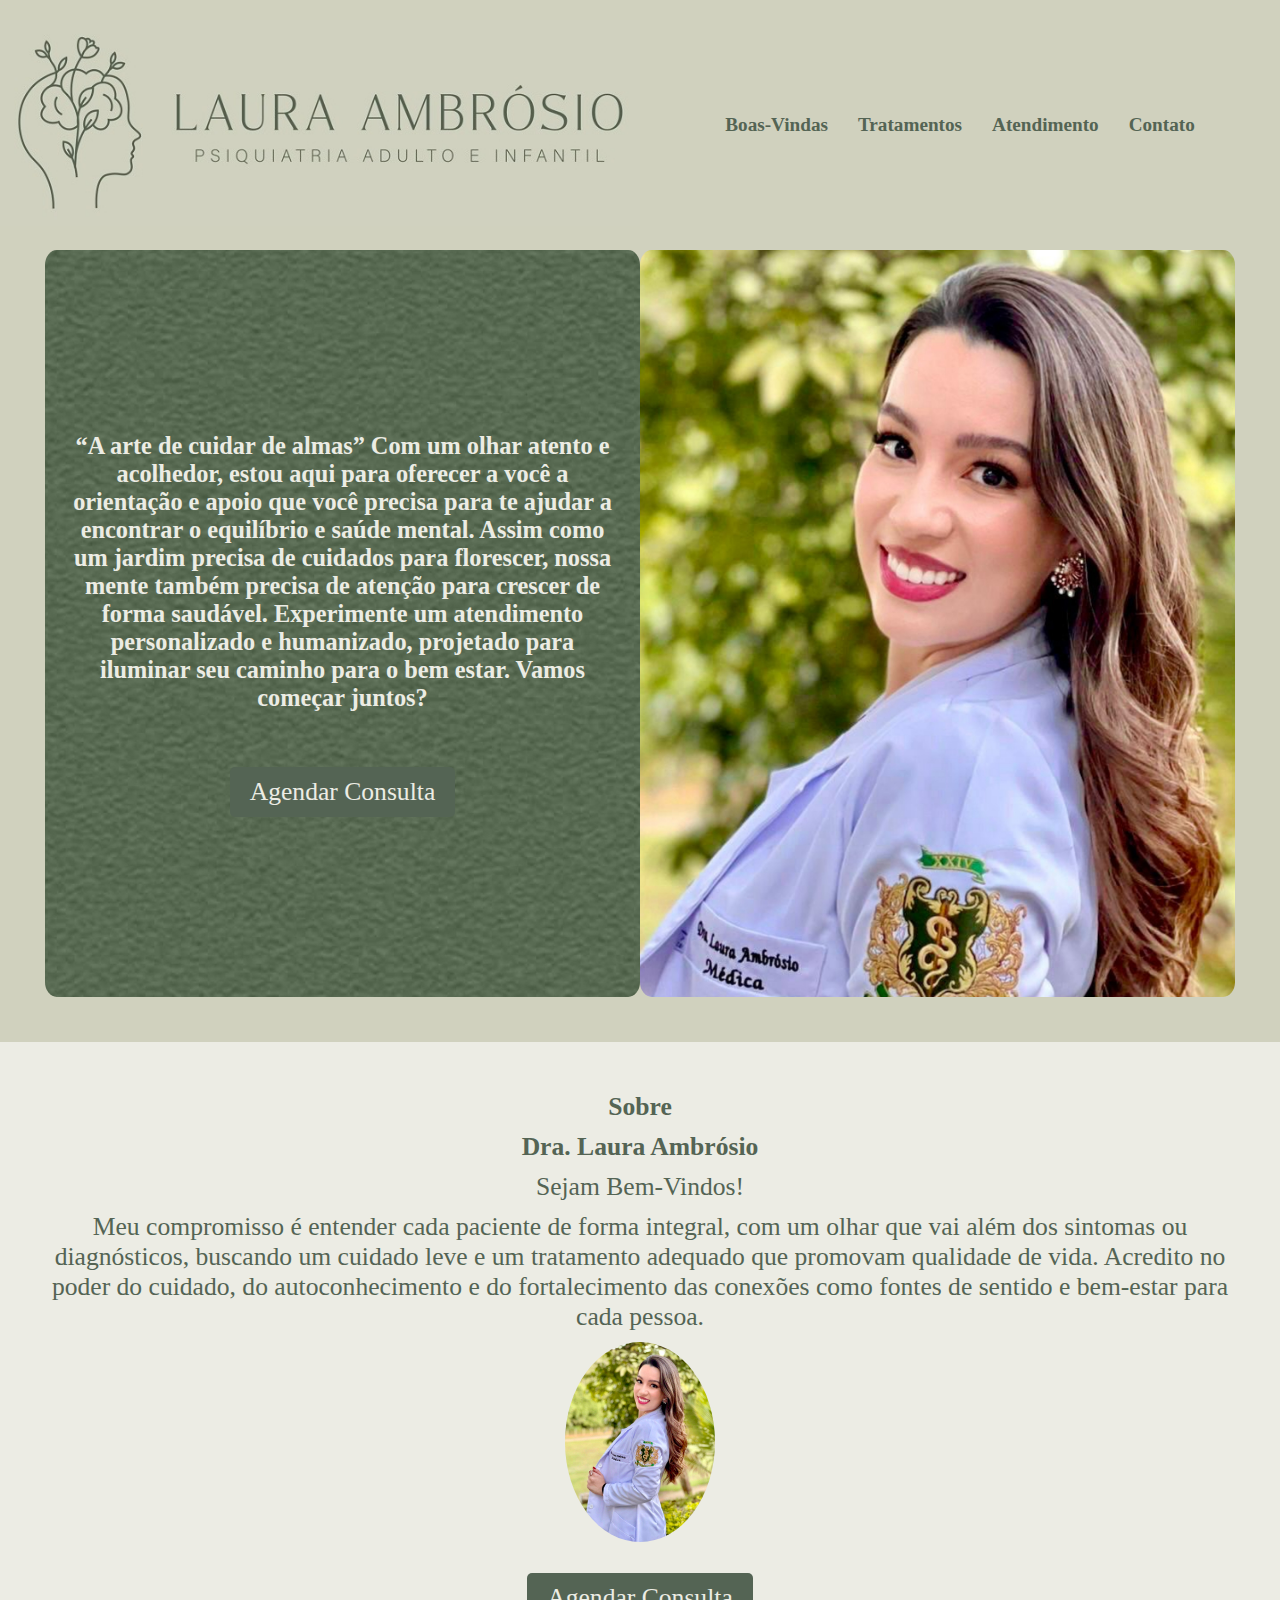
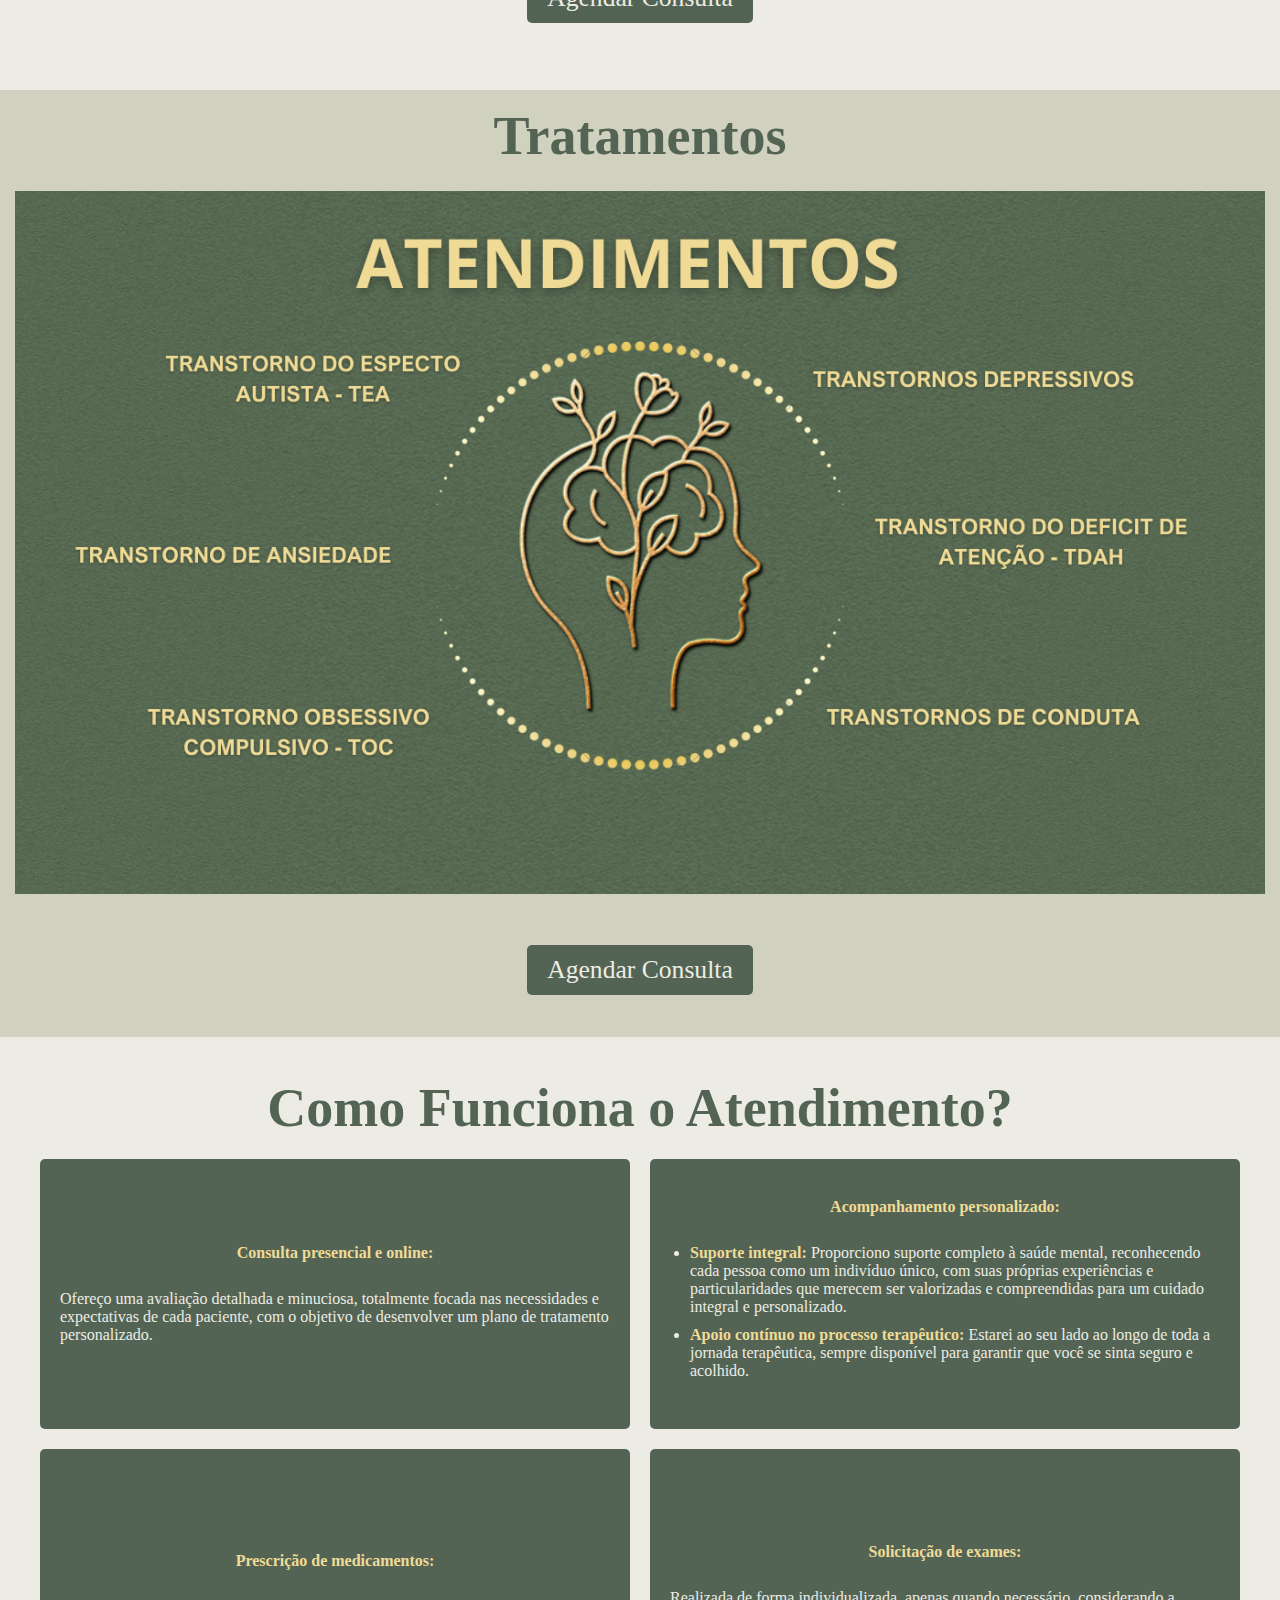
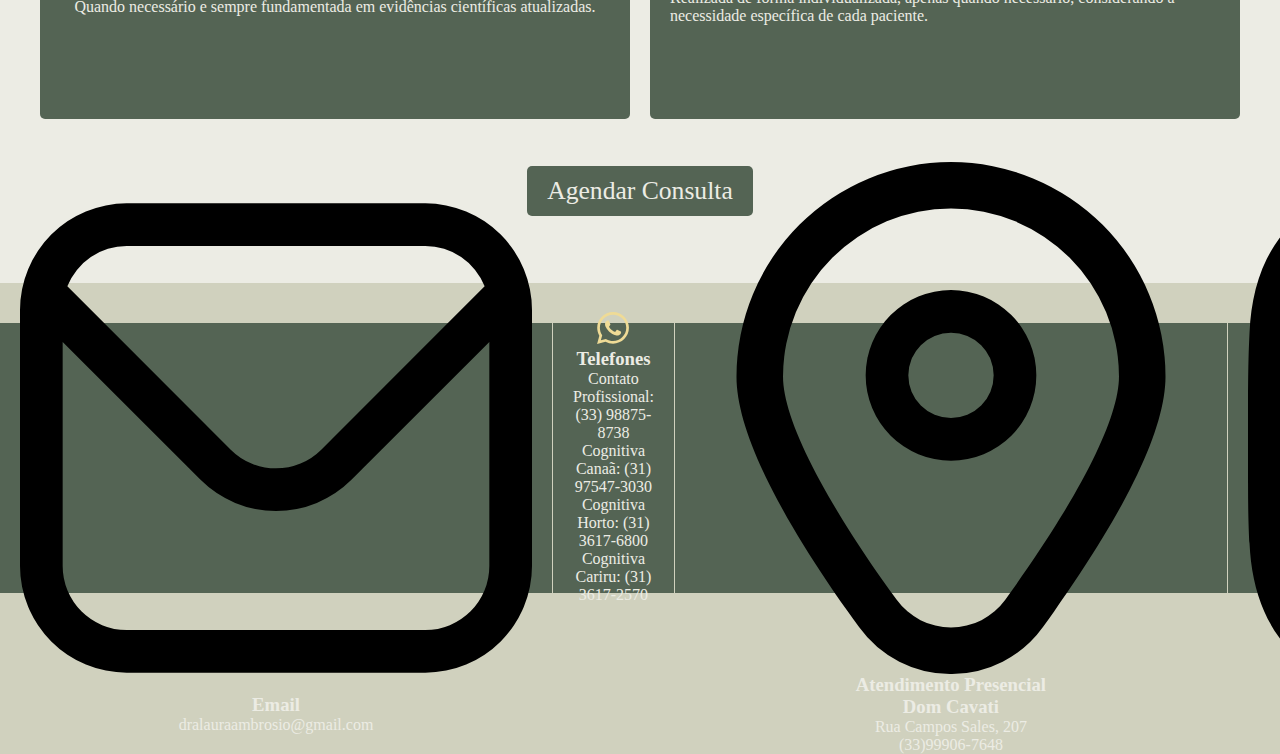
<file: index.html>
<!DOCTYPE html>
<html lang="pt-BR">
<head>
    <meta charset="UTF-8">
    <meta name="viewport" content="width=device-width, initial-scale=1.0">
    <link rel="icon" href="logoSimples.ico" type="image/png">
    <title>Dra. Laura Ambrósio - Psiquiatra</title>
    <style>
        /* Cores */
        :root {
            --cor-bg: #ecece4;
            --cor-acento: #546454;
            --cor-bg-sec: #d0d1be;
            --cor-primaria: #dcd4c4;
        }

        /* Reset */
        * {
            margin: 0;
            padding: 0;
            box-sizing: border-box;
            font-family: Cambria, Cochin, Georgia, Times, 'Times New Roman', serif, sans-serif; /* Fonte padrão */
        }

        /* Estilo para o corpo */
        body {
            background-color: var(--cor-bg-sec);
            color: #546454;
        }

        /* Seção que ocupa a tela inteira */
        #inicio {
            padding: 5vh;
            padding-top: 0;
            display: flex;
            flex-wrap: wrap;
            height: 88vh;
        }

        .conteudo-texto h1 {
            padding: 2vh;
        }

        /* Estilo do texto */
        .conteudo-texto h1, .conteudo-texto h2 {
            font-size: 1.9vw;
            margin: 10px 0;
            color: var(--cor-bg); 
        }

        .conteudo-texto p {
            font-size: 2vw;
            line-height: 1.5;
            color: var(--cor-acento);
        }

        .metade-esquerda {
            position: relative;
            flex: 1;
            background-image: url('logoFundo.jpg');
            background-size: cover;
            background-position: center;
            display: flex;
            align-items: center;
            justify-content: center;
            color: var(--cor-bg);
            text-align: center;
            border-radius: 2%;
        }

        .conteudo-texto {
            position: relative;
            z-index: 2;
            display: flex;
            flex-direction: column;
            align-items: center;
        }

        .metade-direita {
            flex: 1;
            display: flex;
            align-items: center;
            justify-content: center;
            background-image: url('LauraMenor.jpg');
            background-size: cover;
            background-position: center;
            border-radius: 2%;
        }

        #boas-vindas {
            display: flex;
            justify-content: center;
            align-items: center;
            flex-direction: column;
            text-align: center;
            padding: 40px;
            background-color: var(--cor-bg);
        }

        .texto-boas-vindas h3, .texto-boas-vindas h4, .texto-boas-vindas p {
            font-size: 2vw;
            margin: 10px 0;
        }

        .foto-doutora img {
            width: 150px;
            height: auto;
            border-radius: 50%;
        }

        #agendar-consulta {
            display: inline-block; /* Para tratar como um botão */
            padding: 10px 20px;
            font-size: 2vw;
            background-color: var(--cor-acento);
            color: #ecece4;
            text-align: center; /* Centraliza o texto dentro do link */
            text-decoration: none; /* Remove o sublinhado padrão */
            border-radius: 5px;
            cursor: pointer;
            margin: 3vh;
        }

        #agendar-consulta:hover {
            background-color: #4a6b4a;
        }

        #tratamentos, #atendimento {
            text-align: center;
            padding: 15px;
            background-color: var(--cor-bg-sec);
        }

        #atendimento {
            text-align: center;
            padding: 40px;
            background-color: var(--cor-bg);
        }

        .imagem-tratamentos {
            max-width: 100%; /* A imagem ocupa no máximo a largura do container */
            height: auto; /* Mantém a proporção da imagem */
            display: block;
            margin: 24px auto; /* Centraliza a imagem */
        }

        #tratamentos h2, #atendimento h2 {
            font-size: 6vh;
        }

        .quadro-container {
            display: grid;
            grid-template-columns: repeat(2, 1fr);
            gap: 20px;
            margin: 20px 0;
        }

        .quadro {
            height: 30vh;
            background-color: var(--cor-acento);
            color: #ecece4;
            display: flex;
            flex-direction: column;
            justify-content: center;
            align-items: center;
            border-radius: 5px;
            padding: 20px;
            text-align: left;
        }

        .quadro strong {
            margin-bottom: 10px; /* Adiciona um espaço entre o título e o texto */
        }

        .quadro ul {
            padding-left: 20px; /* Adiciona espaço para a lista no segundo quadro */
            list-style-type: disc;
        }

        .quadro ul li {
            margin-bottom: 10px; /* Adiciona espaço entre os itens da lista */
        }

        #contatos {
            padding: 40px 0;
            background-color: var(--cor-bg--sec);
        }

        .contato-container {
            display: flex;
            justify-content: space-between;
            gap: 1px;
            width: 100%;
            height: 30vh;
        }

        .contato {
            flex: 1;
            background-color: var(--cor-acento);
            color: #ecece4;
            padding: 20px;
            display: flex;
            flex-direction: column;
            justify-content: center;
            align-items: center;
            text-align: center;
        }

        .link-sem-sublinhar {
            text-decoration: none; /* Remove o sublinhado */
            color: inherit; /* Mantém a cor do texto pai */
            cursor: pointer; /* Altera o cursor para indicar que é clicável */
        }

        .img-branca {
            filter: invert(1);
        }

        .logo-container {
            text-align: center; /* Centraliza a imagem */
            margin: 20px 0; /* Adiciona margem acima e abaixo da logo */
            flex: 1;
        }

        .logo {
            max-width: 100%; /* A imagem ocupa no máximo a largura do container */
            height: auto; /* Mantém a proporção da imagem */
        }

        /* Seção que ocupa a tela inteira */
        .header-container {
            display: flex;
            flex-wrap: wrap;
            align-items: center;
            justify-content: space-between;
        }

        .menu {
            display: flex;
            text-align: center; /* Centraliza a imagem */
            margin: 20px 0; /* Adiciona margem acima e abaixo da logo */
            flex: 1;
            justify-content: center;
        }

        .menu ul {
            display: flex;
            list-style: none;
            text-align: center;
            justify-content: center;
            gap: 30px;
            margin: 0;
            padding: 0;
        }

        .menu a {
            text-decoration: none;
            color: var(--cor-acento);
            font-size: 1.5vw;
            font-weight: bold;
        }

        .menu a:hover {
            color: #4a6b4a;
        }

        /* Ícone de hambúrguer */
        .hamburger {
            display: none;
            font-size: 28px;
            cursor: pointer;
            flex: 0.5;
            text-align: center;
        }


        /* Responsividade */
        @media (max-width: 1024px) {
            #inicio {
                flex-direction: column;
                height: auto;
                margin: 0;
            }

            .metade-esquerda, .metade-direita {
                width: 100%;
                height: 50vh;
                min-height: 300px;
                flex: none;
            }

            .metade-direita {
                order: 2; /* Garante que metade-direita fique abaixo de metade-esquerda */
            }

            #atendimento h2, .texto-boas-vindas h2 {
                font-size: 6vw;
            }

            #boas-vindas, .conteudo-texto h1, .conteudo-texto p {
                font-size: 4vw;
            }

            .conteudo-texto h1, .conteudo-texto p {
                font-size: 2.6vw;
            }

            .quadro-container {
                grid-template-columns: 1fr;
            }
        }

        @media (max-width: 768px) {
            .header-container {
                padding: 0 5vh;
            }
            .menu {
                display: none; /* Oculta o menu padrão em telas menores */
                position: absolute;
                top: 0; /* Abaixo do cabeçalho */
                right: 5vw;
                background-color: var(--cor-bg-sec);
                width: 20vh;
                border-radius: 8px;
                box-shadow: 0px 4px 8px rgba(0, 0, 0, 0.1);
                flex-direction: column;
                z-index: 1000;
            }
    
            .menu ul {
                flex-direction: column;
                gap: 10px;
                padding: 10px;
                background-color: var(--cor-bg-sec);
            }

            .menu a {
                font-size: 2vh; /* Aumenta o tamanho das letras em telas menores */
                color: var(--cor-acento);
            }

            .menu li {
                padding: 10px; /* Adiciona um pouco de espaço interno */
                border-bottom: 1px solid var(--cor-bg); /* Adiciona uma linha branca entre os itens */
            }

            .hamburger {
                display: block; /* Mostra o ícone de hambúrguer em telas menores */
                position: relative;
            }

            .menu.active {
                display: flex; /* Mostra o menu quando ativado */
            }
    
            #inicio {
                padding: 5vh;
                height: auto;
                padding-top: 0;
                flex-direction: column; /* Coluna no mobile */
                margin: 0; /* Remove a margem para evitar qualquer sobreposição */
            }

            .metade-esquerda, .metade-direita {
                width: 100%;
                height: auto; /* 50% da altura da tela para cada */
                min-height: 300px; /* Altura mínima para garantir visibilidade */
                flex: none; /* Remove qualquer flexibilidade para garantir proporções */
            }
            
            .conteudo-texto {
                text-align: center; /* Centraliza o texto e o botão */
            }

            .conteudo-texto h1 {
                font-size: 4vw;
            }        

            .texto-boas-vindas h2 {
                font-size: 6vw; /* Tamanho maior e fixo para o subtítulo */
            }
            
            .texto-boas-vindas h3 {
                font-size: 5vw; /* Tamanho maior e fixo para o título */
                
            }
            
            .texto-boas-vindas h4 {
                font-size: 4vw; /* Tamanho maior para o título menor */
                font-style: italic;
            }

            .texto-boas-vindas p {
                font-size: 4vw; /* Tamanho maior para o parágrafo */
            }
            .quadro-container {
                grid-template-columns: 1fr;
            }
            .quadro-container .quadro {
                padding: 25px;
                font-size: 4vw; /* Aumenta o tamanho do texto */
                line-height: 1.6; /* Melhora o espaçamento entre as linhas */
                height: auto;
                width: 90%;
                margin: 10px auto;
                text-align: center;
            }
            .quadro {
                padding: 15px; /* Reduz o padding em dispositivos móveis */
                text-align: center; /* Alinha o texto à esquerda para facilitar a leitura */
                font-size: 2vh;
            }
            .quadro ul {
                padding-left: 15px; /* Reduz o padding da lista em telas menores */
            }
            #atendimento h2 {
                font-size: 5vw; /* Ajusta o tamanho do título em dispositivos móveis */
            }
            .imagem-tratamentos {
                max-width: 100%; /* Reduz a largura da imagem em telas pequenas */
                height: auto;
            }
            #contatos .contato-container {
                flex-direction: column;
                height: auto;
            }

            #agendar-consulta {
                font-size: 4vw;
                padding: 8px 15px;
            }

            .foto-doutora img {
                width: 120px;
            }

            #tratamentos h2 {
                font-size: 6vw; /* Tamanho do texto para telas menores */
                margin: 10px 0; /* Margem superior e inferior */
            }

            /* Estilo para os textos dentro da seção de contatos */
            #contatos h3 {
                font-size: 5vw; /* Tamanho do texto para telas menores */
                margin: 5px 0; /* Margem para espaçar os títulos */
            }

            #contatos p {
                font-size: 4vw; /* Tamanho do texto para telas menores */
                margin: 5px 0; /* Margem para espaçar os parágrafos */
            }

            /* Certifique-se de que todos os textos nas seções sejam responsivos */
            #tratamentos h2, 
            #contatos h3, 
            #contatos p {
                text-align: center; /* Centraliza os textos */
                margin: 5px 0; /* Margem uniforme para espaçamento */
            }

            .logo {
                width: 100%; /* Pode ser ainda menor em telas muito pequenas */
            }
        }
    </style>
</head>
<body>
<div class="header-container">
    <!-- Logo no topo do site -->
    <div class="logo-container">
        <img src="logoComNomeMenorAtual.jpg" alt="Logo" class="logo">
    </div>

        <!-- Ícone de hambúrguer para telas menores -->
    <div>
        <img src="icons/menu-hamburguer.svg" alt="Menu hambúrguer" onclick="toggleMenu()" class="hamburger">
    </div> 

    <!-- Menu de navegação -->
    <nav class="menu">
    <ul>
        <li><a href="#boas-vindas" onclick="toggleMenu()">Boas-Vindas</a></li>
        <li><a href="#tratamentos" onclick="toggleMenu()">Tratamentos</a></li>
        <li><a href="#atendimento" onclick="toggleMenu()">Atendimento</a></li>
        <li><a href="#contatos" onclick="toggleMenu()">Contato</a></li>
    </ul>
    </nav>
</div>

    <!-- Seção Inicial -->
    <section id="inicio">
        <!-- Metade esquerda -->
        <div class="metade-esquerda">
            <div class="conteudo-texto">
                <h1>“A arte de cuidar de almas”
                    Com um olhar atento e acolhedor, estou aqui para oferecer a você a orientação e apoio que você precisa para te ajudar a encontrar o equilíbrio e saúde mental. Assim como um jardim precisa de cuidados para florescer, nossa mente também precisa de atenção para crescer de forma saudável. Experimente um atendimento personalizado e humanizado, projetado para iluminar seu caminho para o bem estar.
                    Vamos começar juntos? </h1>
                <a href="https://wa.me/5533998359632?text=Ol%C3%A1%2C%20gostaria%20de%20saber%20mais%20sobre%20os%20servi%C3%A7os."  target="_blank" id="agendar-consulta">Agendar Consulta</a>
            </div>
        </div>

        <!-- Metade direita -->
        <div class="metade-direita">
        </div>
    </section>

    <!-- Seção de Boas-Vindas -->
    <section id="boas-vindas">
        <div class="texto-boas-vindas">
            <h4>Sobre</h4>
            <h3>Dra. Laura Ambrósio</h3>
            <p>Sejam Bem-Vindos!</p>
            <p>Meu compromisso é entender cada paciente de forma integral, com um olhar que vai além dos sintomas ou diagnósticos, buscando um cuidado leve e um tratamento adequado que promovam qualidade de vida.

                Acredito no poder do cuidado, do autoconhecimento e do fortalecimento das conexões como fontes de sentido e bem-estar para cada pessoa.</p>
        </div>
        <div class="foto-doutora">
            <img src="Laura1.jpg" alt="Dra. Laura" />
        </div>
        <div><a href="https://wa.me/5533998359632?text=Ol%C3%A1%2C%20gostaria%20de%20saber%20mais%20sobre%20os%20servi%C3%A7os."  target="_blank" id="agendar-consulta">Agendar Consulta</a></div>
    </section>

    <!-- Seção de Tratamentos -->
    <section id="tratamentos">
            <h2>Tratamentos</h2>
            <img class="imagem-tratamentos" src="lauraatendimentos.png" alt="Tratamentos" />
        <div>
        </div>
        <div><a href="https://wa.me/5533998359632?text=Ol%C3%A1%2C%20gostaria%20de%20saber%20mais%20sobre%20os%20servi%C3%A7os."  target="_blank" id="agendar-consulta">Agendar Consulta</a></div>
    </section>

    <!-- Seção de Atendimento -->
    <section id="atendimento">
        <h2>Como Funciona o Atendimento?</h2>
        <div class="quadro-container">
            <div class="quadro">
                <strong style="color: #efdb96;">Consulta presencial e online:</strong><br>
                Ofereço uma avaliação detalhada e minuciosa, totalmente focada nas necessidades e expectativas de cada paciente, com o objetivo de desenvolver um plano de tratamento personalizado.
            </div>
            
            <div class="quadro">
                <strong style="color: #efdb96;">Acompanhamento personalizado:</strong><br>
                <ul>
                    <li><strong style="color: #efdb96;">Suporte integral:</strong> Proporciono suporte completo à saúde mental, reconhecendo cada pessoa como um indivíduo único, com suas próprias experiências e particularidades que merecem ser valorizadas e compreendidas para um cuidado integral e personalizado.</li>
                    <li><strong style="color: #efdb96;">Apoio contínuo no processo terapêutico:</strong> Estarei ao seu lado ao longo de toda a jornada terapêutica, sempre disponível para garantir que você se sinta seguro e acolhido.</li>
                </ul>
            </div>
            
            <div class="quadro">
                <strong style="color: #efdb96;">Prescrição de medicamentos:</strong><br>
                Quando necessário e sempre fundamentada em evidências científicas atualizadas.
            </div>
            
            <div class="quadro">
                <strong style="color: #efdb96;">Solicitação de exames:</strong><br>
                Realizada de forma individualizada, apenas quando necessário, considerando a necessidade específica de cada paciente.
            </div>
        </div>
        
        <a href="https://wa.me/5533998359632?text=Ol%C3%A1%2C%20gostaria%20de%20saber%20mais%20sobre%20os%20servi%C3%A7os." target="_blank" id="agendar-consulta">Agendar Consulta</a> <!-- Botão de agendar consulta -->
    </section>

    <!-- Seção de Contatos -->
    <section id="contatos">
        <div class="contato-container">
            <div class="contato">
                <img class="img" src="icons/envelope.svg" alt="E-mail" />
                <h3>Email</h3>
                <p><a href="mailto:dralauraambrosio@gmail.com" class="link-sem-sublinhar">dralauraambrosio@gmail.com</a></p>
            </div>
            <div class="contato">
                <a href="https://wa.me/5533998359632?text=Ol%C3%A1%2C%20gostaria%20de%20saber%20mais%20sobre%20os%20servi%C3%A7os." target="_blank">
                    <img class="img" src="icons/whatsapp.svg" alt="WhatsApp" />
                </a>
                <h3>
                    <a href="https://wa.me/5533998359632?text=Ol%C3%A1%2C%20gostaria%20de%20saber%20mais%20sobre%20os%20servi%C3%A7os." target="_blank" class="link-sem-sublinhar">

                        Telefones</a></h3>
                        <p>
                            <a href="https://wa.me/5533998359632?text=Ol%C3%A1%2C%20gostaria%20de%20saber%20mais%20sobre%20os%20servi%C3%A7os." target="_blank" class="link-sem-sublinhar">
                                Contato Profissional: (33) 98875-8738
                            </a>
                        </p>
                        <p>
                            <a href="https://wa.me/5531975473030?text=Ol%C3%A1%2C%20gostaria%20de%20saber%20mais%20sobre%20os%20servi%C3%A7os." target="_blank" class="link-sem-sublinhar">
                                Cognitiva Canaã: (31) 97547-3030
                            </a>
                        </p>
                        <p>
                            <a href="https://wa.me/553136176800?text=Ol%C3%A1%2C%20gostaria%20de%20saber%20mais%20sobre%20os%20servi%C3%A7os." target="_blank" class="link-sem-sublinhar">
                                Cognitiva Horto: (31) 3617-6800
                            </a>
                        </p>
                        <p>
                            <a href="https://wa.me/553136172570?text=Ol%C3%A1%2C%20gostaria%20de%20saber%20mais%20sobre%20os%20servi%C3%A7os." target="_blank" class="link-sem-sublinhar">
                                Cognitiva Cariru: (31) 3617-2570
                            </a>
                        </p>
            </div>
            <div class="contato">
                <img class="img" src="icons/marcador.svg" alt="Marcador" />
                <h3>Atendimento Presencial</h3>
                <h3>Dom Cavati</h3>
                <p>Rua Campos Sales, 207</p>
                <p>
                    <a href="https://wa.me/5533999067648?text=Ol%C3%A1%2C%20gostaria%20de%20saber%20mais%20sobre%20os%20servi%C3%A7os." target="_blank" class="link-sem-sublinhar">
                        (33)99906-7648
                    </a>    
                </p>
            </div>
            <div class="contato">
                <img class="img" src="icons/instagram.svg" alt="instagram" />
                <h3>Redes Sociais</h3>
                <p><a href="https://instagram.com/dralaambrosio" target="_blank" class="link-sem-sublinhar">@dralaambrosio</a></p>
            </div>
        </div>
    </section>
    <script>
        function toggleMenu() {
            const menu = document.querySelector('.menu');
            menu.classList.toggle('active'); // Alterna a classe 'active'
        }
        
        // Fecha o menu se clicar fora dele
        document.addEventListener("click", function (event) {
            const menu = document.querySelector('.menu');
            const hamburger = document.querySelector('.hamburger');
        
            // Verifica se o clique foi fora do menu e do hambúrguer
            if (!menu.contains(event.target) && !hamburger.contains(event.target)) {
                menu.classList.remove('active'); // Remove a classe 'active'
            }
        });
        </script>
</body>
</html>
</file>
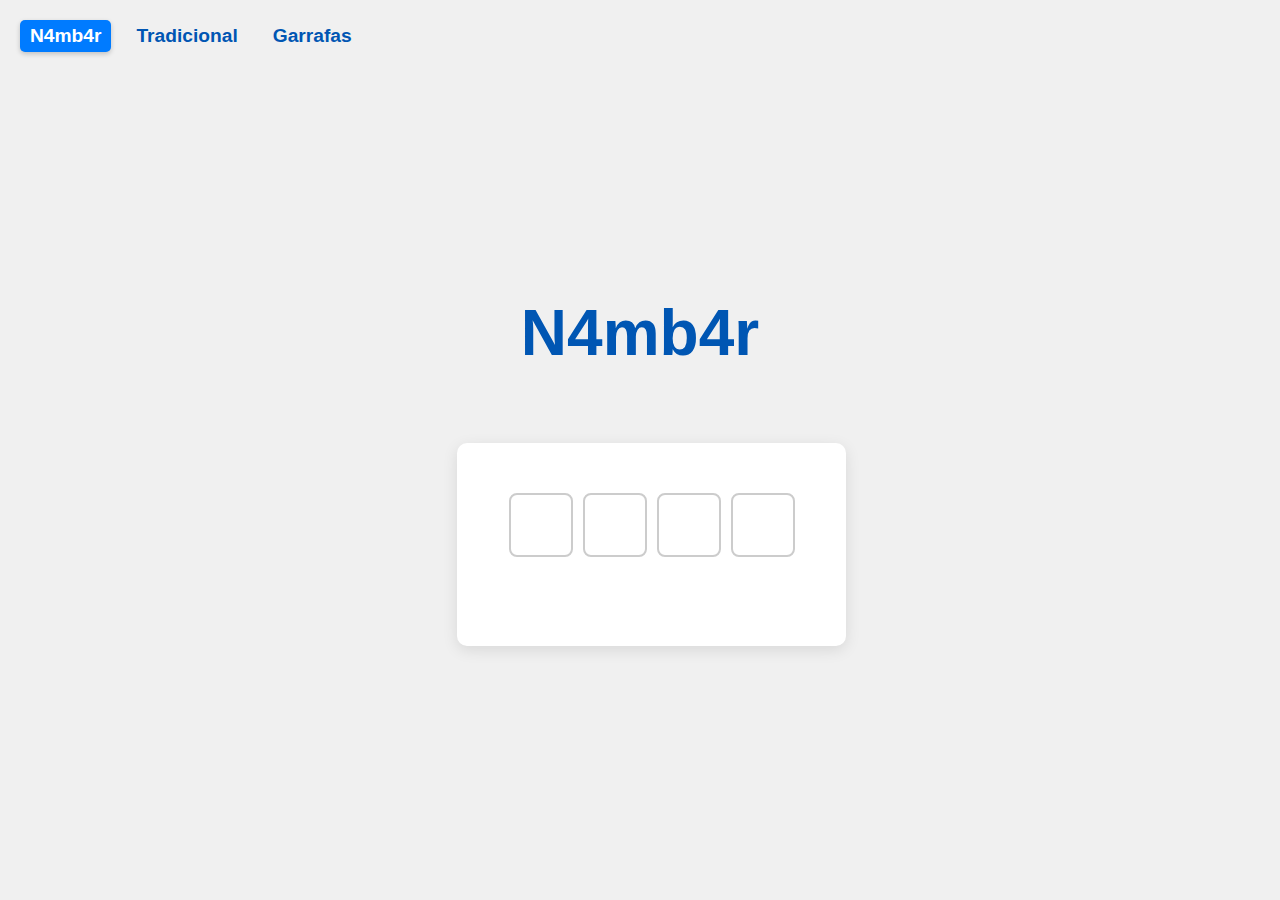
<file: Normal/index.html>
<!DOCTYPE html>
<html lang="pt-BR">
<head>
    <meta charset="UTF-8">
    <meta name="viewport" content="width=device-width, initial-scale=1.0">
    <title>Order Up! - N4mb4r</title>
    <link rel="stylesheet" href="style.css">
</head>
<body>
    <nav class="game-modes">
        <a href="index.html" class="mode-link active">N4mb4r</a>
        <a href="../Tradicional/tradicional.html" class="mode-link">Tradicional</a>
        <a href="../Garrafas/garrafas.html" class="mode-link">Garrafas</a>
    </nav>

    <header>
        <h1>N4mb4r</h1>
    </header>

    <main>
        <div id="game-container">
            <div id="guess-grid">
                </div>
            <div id="input-row">
                <div class="input-wrapper">
                    <input type="text" maxlength="1" class="guess-input" data-index="0">
                </div>
                <div class="input-wrapper">
                    <input type="text" maxlength="1" class="guess-input" data-index="1">
                </div>
                <div class="input-wrapper">
                    <input type="text" maxlength="1" class="guess-input" data-index="2">
                </div>
                <div class="input-wrapper">
                    <input type="text" maxlength="1" class="guess-input" data-index="3">
                </div>
            </div>
            <p id="message"></p>
        </div>
    </main>

    <script src="script.js"></script>
</body>
</html>
</file>
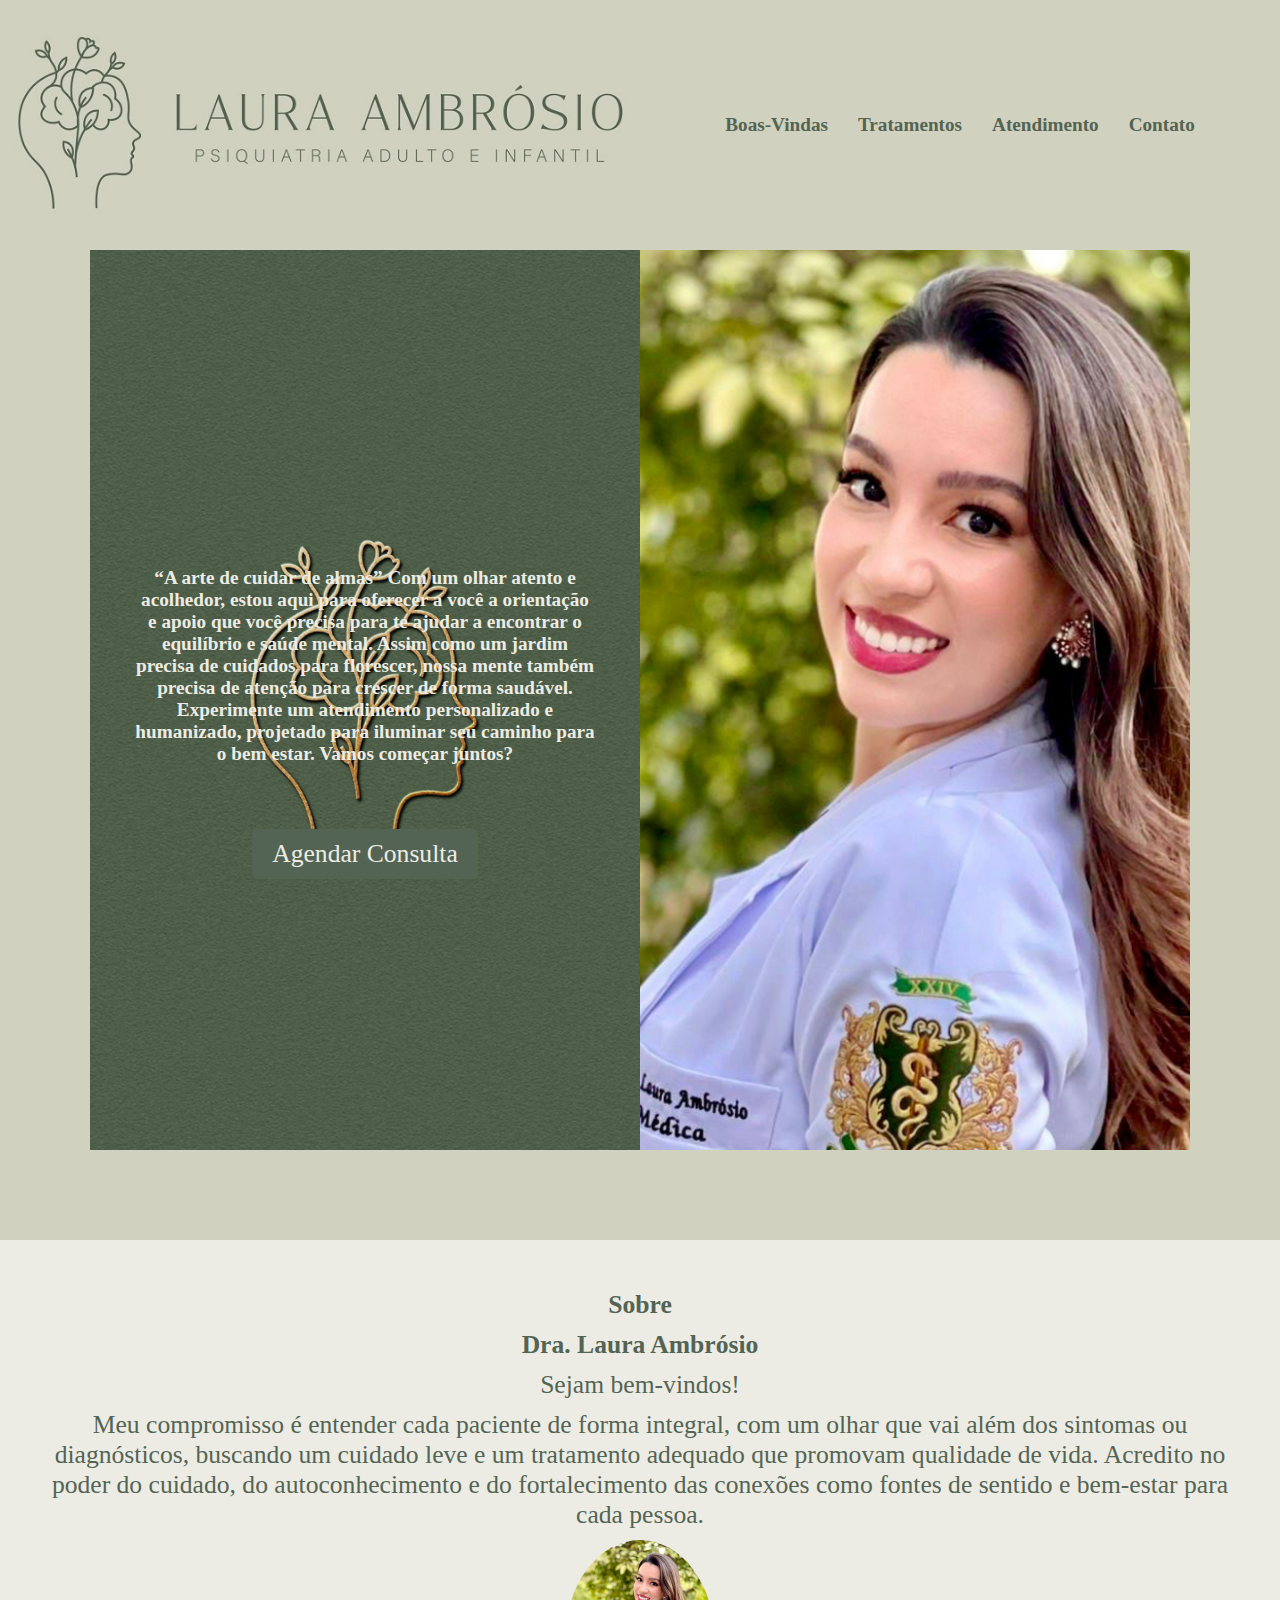
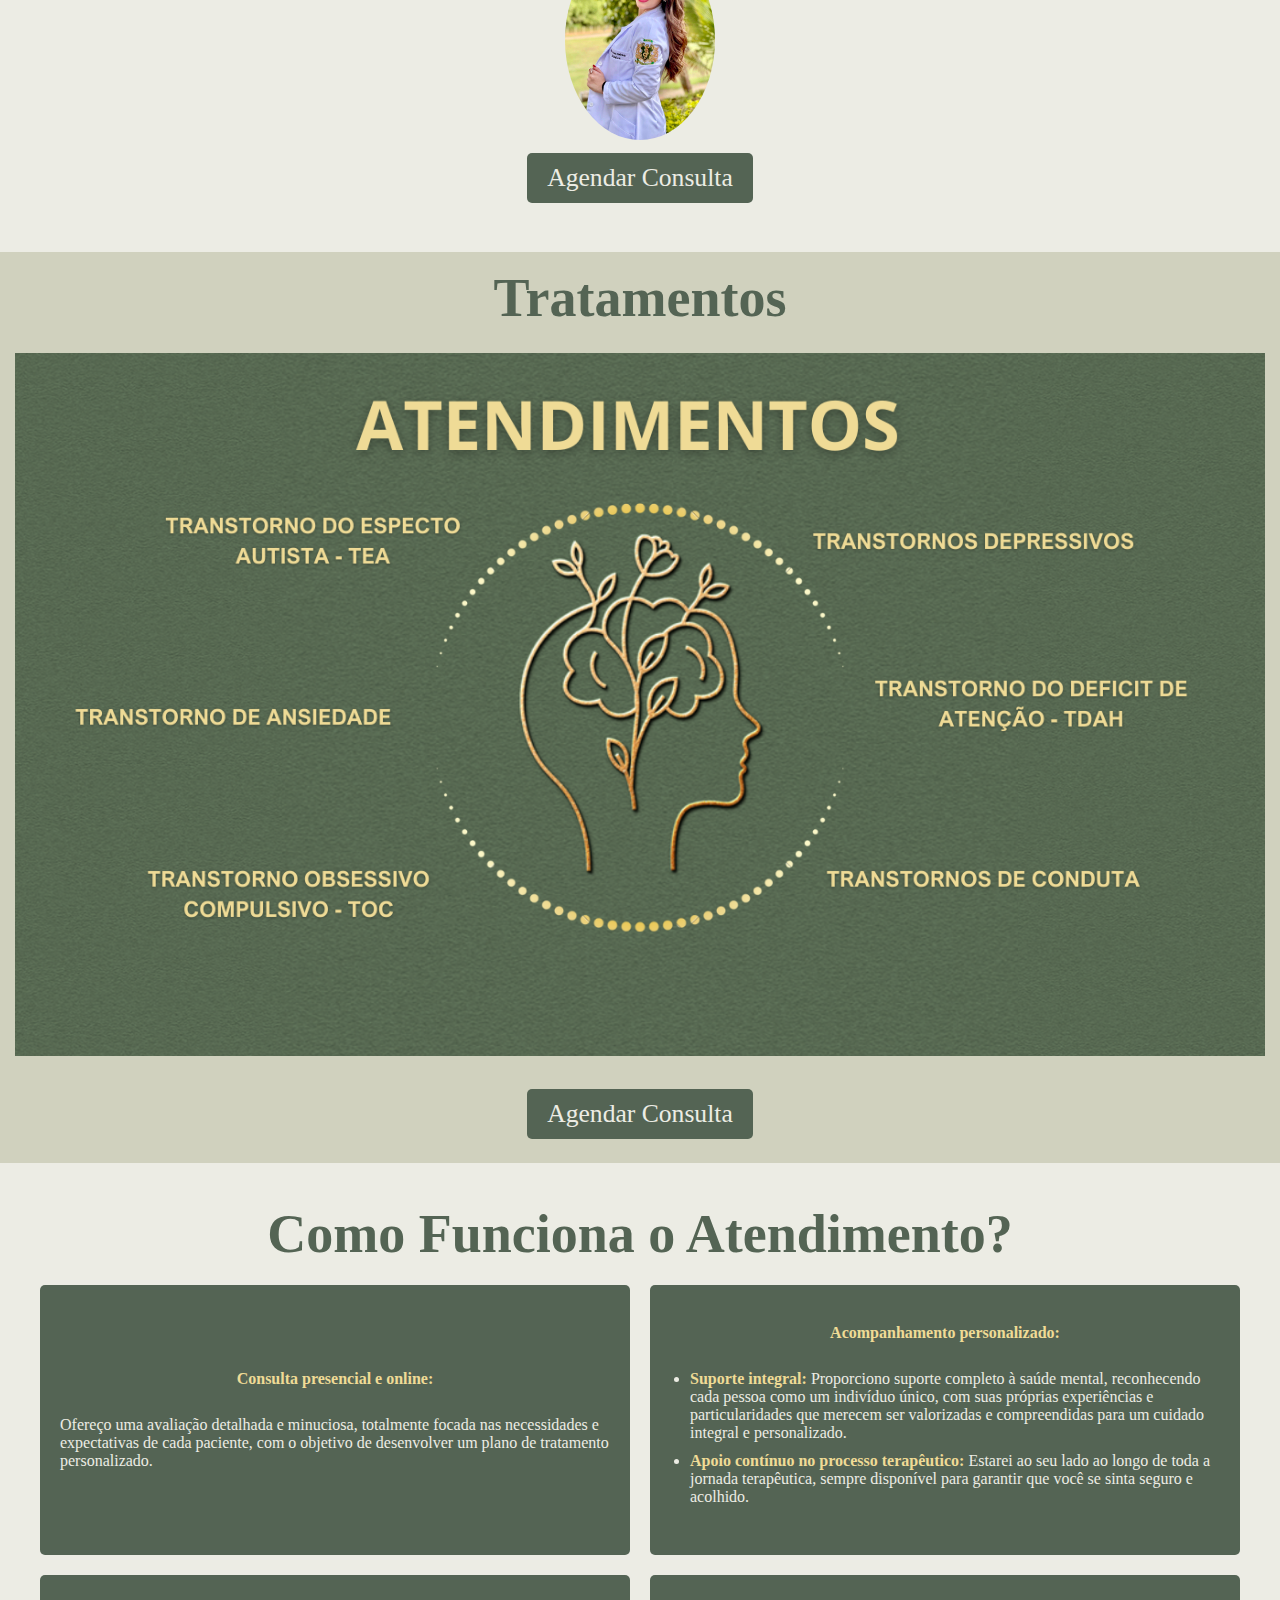
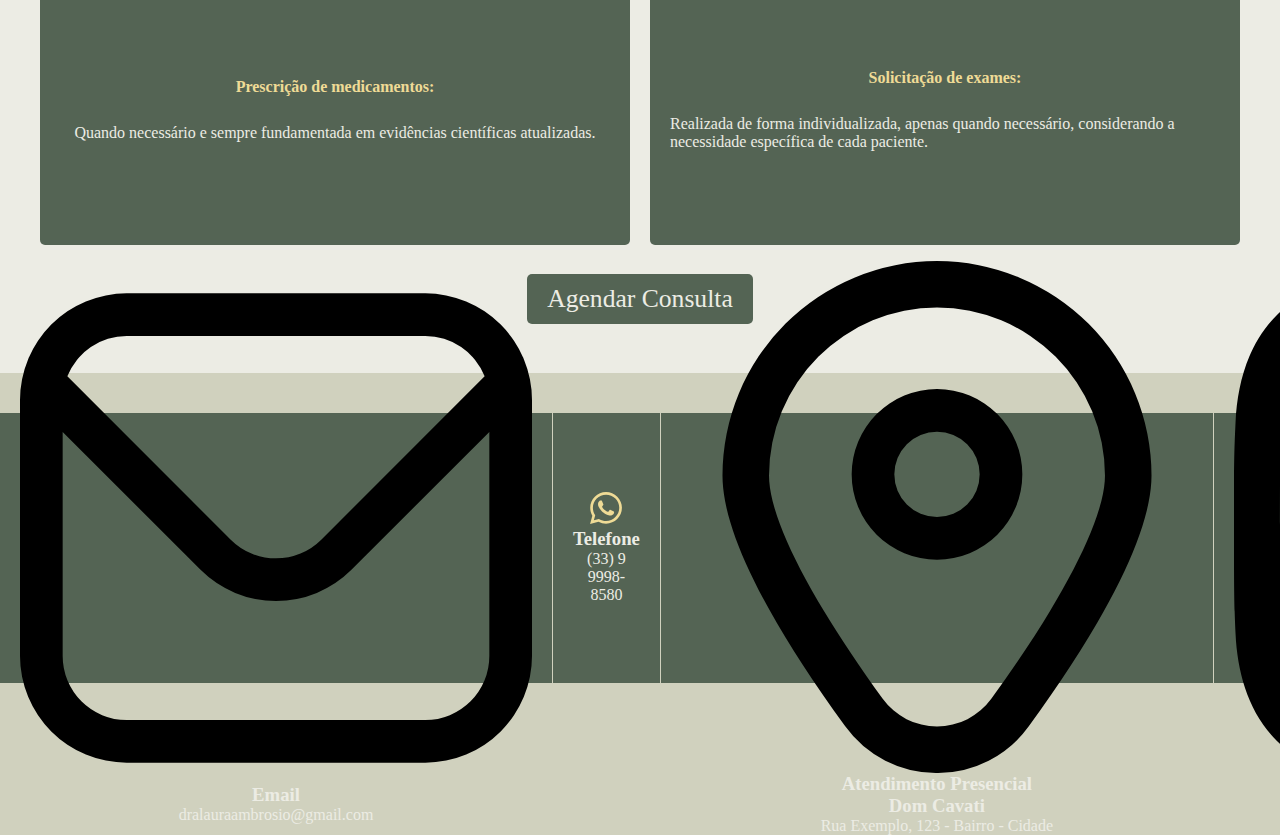
<file: atual.html>
<!DOCTYPE html>
<html lang="pt-BR">
<head>
    <meta charset="UTF-8">
    <meta name="viewport" content="width=device-width, initial-scale=1.0">
    <link rel="icon" href="logoSimples.ico" type="image/png">
    <title>Dra. Laura Ambrósio - Psiquiatra</title>
    <style>
        /* Cores */
        :root {
            --cor-bg: #ecece4;
            --cor-acento: #546454;
            --cor-bg-sec: #d0d1be;
            --cor-primaria: #dcd4c4;
        }

        /* Reset */
        * {
            margin: 0;
            padding: 0;
            box-sizing: border-box;
            font-family: Cambria, Cochin, Georgia, Times, 'Times New Roman', serif, sans-serif; /* Fonte padrão */
        }

        /* Estilo para o corpo */
        body {
            background-color: var(--cor-bg-sec);
            color: #546454;
        }

        /* Seção que ocupa a tela inteira */
        #inicio {
            display: flex;
            flex-wrap: wrap;
            height: 100vh;
            margin: 10vh;
            margin-top: 0;
        }

        .conteudo-texto h1 {
            padding: 5vh;
        }

        /* Estilo do texto */
        .conteudo-texto h1, .conteudo-texto h2 {
            font-size: 1.5vw;
            margin: 10px 0;
            color: var(--cor-bg);   
        }

        .conteudo-texto p {
            font-size: 2vw;
            line-height: 1.5;
            color: var(--cor-acento);
        }

        .metade-esquerda {
            position: relative;
            flex: 1;
            background-image: url('logo.jpg');
            background-size: cover;
            background-position: center;
            display: flex;
            align-items: center;
            justify-content: center;
            color: var(--cor-bg);
            text-align: center;
        }

        /* Sobreposição para deixar a imagem mais transparente */
        .metade-esquerda::before {
            content: "";
            position: absolute;
            top: 0;
            left: 0;
            width: 100%;
            height: 100%;
            background-color: rgba(0, 0, 0, 0.1); /* Ajuste a cor e opacidade aqui */
            z-index: 1;
        }

        .conteudo-texto {
            position: relative;
            z-index: 2;
            display: flex;
            flex-direction: column;
            align-items: center;
        }

        .metade-direita {
            flex: 1;
            display: flex;
            align-items: center;
            justify-content: center;
            background-image: url('LauraMenor.jpg');
            background-size: cover;
            background-position: center;
        }

        #boas-vindas {
            display: flex;
            justify-content: center;
            align-items: center;
            flex-direction: column;
            text-align: center;
            padding: 40px;
            background-color: var(--cor-bg);
        }

        .texto-boas-vindas h3, .texto-boas-vindas h4, .texto-boas-vindas p {
            font-size: 2vw;
            margin: 10px 0;
        }

        .foto-doutora img {
            width: 150px;
            height: auto;
            border-radius: 50%;
        }

        #agendar-consulta {
            display: inline-block; /* Para tratar como um botão */
            padding: 10px 20px;
            font-size: 2vw;
            background-color: var(--cor-acento);
            color: #ecece4;
            text-align: center; /* Centraliza o texto dentro do link */
            text-decoration: none; /* Remove o sublinhado padrão */
            border-radius: 5px;
            cursor: pointer;
            margin: 1vh;
        }

        #agendar-consulta:hover {
            background-color: #4a6b4a;
        }

        #tratamentos, #atendimento {
            text-align: center;
            padding: 15px;
            background-color: var(--cor-bg-sec);
        }

        #atendimento {
            text-align: center;
            padding: 40px;
            background-color: var(--cor-bg);
        }

        .imagem-tratamentos {
            max-width: 100%; /* A imagem ocupa no máximo a largura do container */
            height: auto; /* Mantém a proporção da imagem */
            display: block;
            margin: 24px auto; /* Centraliza a imagem */
        }

        #tratamentos h2, #atendimento h2 {
            font-size: 6vh;
        }

        .quadro-container {
            display: grid;
            grid-template-columns: repeat(2, 1fr);
            gap: 20px;
            margin: 20px 0;
        }

        .quadro {
            height: 30vh;
            background-color: var(--cor-acento);
            color: #ecece4;
            display: flex;
            flex-direction: column;
            justify-content: center;
            align-items: center;
            border-radius: 5px;
            padding: 20px;
            text-align: left;
        }

        .quadro strong {
            margin-bottom: 10px; /* Adiciona um espaço entre o título e o texto */
        }

        .quadro ul {
            padding-left: 20px; /* Adiciona espaço para a lista no segundo quadro */
            list-style-type: disc;
        }

        .quadro ul li {
            margin-bottom: 10px; /* Adiciona espaço entre os itens da lista */
        }

        #contatos {
            padding: 40px 0;
            background-color: var(--cor-bg--sec);
        }

        .contato-container {
            display: flex;
            justify-content: space-between;
            gap: 1px;
            width: 100%;
            height: 30vh;
        }

        .contato {
            flex: 1;
            background-color: var(--cor-acento);
            color: #ecece4;
            padding: 20px;
            display: flex;
            flex-direction: column;
            justify-content: center;
            align-items: center;
            text-align: center;
        }

        .link-sem-sublinhar {
            text-decoration: none; /* Remove o sublinhado */
            color: inherit; /* Mantém a cor do texto pai */
            cursor: pointer; /* Altera o cursor para indicar que é clicável */
        }

        .img-branca {
            filter: invert(1);
        }

        .logo-container {
            text-align: center; /* Centraliza a imagem */
            margin: 20px 0; /* Adiciona margem acima e abaixo da logo */
            flex: 1;
        }

        .logo {
            max-width: 100%; /* A imagem ocupa no máximo a largura do container */
            height: auto; /* Mantém a proporção da imagem */
        }

        /* Seção que ocupa a tela inteira */
        .header-container {
            display: flex;
            flex-wrap: wrap;
            align-items: center;
            justify-content: space-between;
        }

        .menu {
            display: flex;
            text-align: center; /* Centraliza a imagem */
            margin: 20px 0; /* Adiciona margem acima e abaixo da logo */
            flex: 1;
            justify-content: center;
        }

        .menu ul {
            display: flex;
            list-style: none;
            text-align: center;
            justify-content: center;
            gap: 30px;
            margin: 0;
            padding: 0;
        }

        .menu a {
            text-decoration: none;
            color: var(--cor-acento);
            font-size: 1.5vw;
            font-weight: bold;
        }

        .menu a:hover {
            color: #4a6b4a;
        }

        /* Ícone de hambúrguer */
        .hamburger {
            display: none;
            font-size: 28px;
            cursor: pointer;
            flex: 0.5;
            text-align: center;
        }


        /* Responsividade */
        @media (max-width: 1024px) {
            #inicio {
                flex-direction: column;
                height: auto;
                margin: 0;
            }

            .metade-esquerda, .metade-direita {
                width: 100%;
                height: 50vh;
                min-height: 300px;
                flex: none;
            }

            .metade-direita {
                order: 2; /* Garante que metade-direita fique abaixo de metade-esquerda */
            }

            #atendimento h2, .texto-boas-vindas h2 {
                font-size: 6vw;
            }

            #boas-vindas, .conteudo-texto h1, .conteudo-texto p {
                font-size: 4vw;
            }

            .conteudo-texto h1, .conteudo-texto p {
                font-size: 2.6vw;
            }

            .quadro-container {
                grid-template-columns: 1fr;
            }
        }

        @media (max-width: 768px) {
            .header-container {
                padding: 0 5vh;
            }
            .menu {
                display: none; /* Oculta o menu padrão em telas menores */
                position: absolute;
                top: 0; /* Abaixo do cabeçalho */
                right: 5vw;
                background-color: var(--cor-bg-sec);
                width: 20vh;
                border-radius: 8px;
                box-shadow: 0px 4px 8px rgba(0, 0, 0, 0.1);
                flex-direction: column;
                z-index: 1000;
            }
    
            .menu ul {
                flex-direction: column;
                gap: 10px;
                padding: 10px;
                background-color: var(--cor-bg-sec);
            }

            .menu a {
                font-size: 2vh; /* Aumenta o tamanho das letras em telas menores */
                color: var(--cor-acento);
            }

            .hamburger {
                display: block; /* Mostra o ícone de hambúrguer em telas menores */
                position: relative;
            }

            .menu.active {
                display: flex; /* Mostra o menu quando ativado */
            }
    
            #inicio {
                padding: 5vh;
                padding-top: 0;
                flex-direction: column; /* Coluna no mobile */
                margin: 0; /* Remove a margem para evitar qualquer sobreposição */
            }

            .metade-esquerda, .metade-direita {
                width: 100%;
                height: 50vh; /* 50% da altura da tela para cada */
                min-height: 300px; /* Altura mínima para garantir visibilidade */
                flex: none; /* Remove qualquer flexibilidade para garantir proporções */
            }
            
            .conteudo-texto {
                padding: 20px; /* Adiciona espaçamento interno */
                text-align: center; /* Centraliza o texto e o botão */
            }

            .conteudo-texto h1 {
                font-size: 3vw;
            }

            .conteudo-texto #agendar-consulta {
                margin-top: -3vh;
            }

            .texto-boas-vindas h2 {
                font-size: 6vw; /* Tamanho maior e fixo para o subtítulo */
            }
            
            .texto-boas-vindas h3 {
                font-size: 5vw; /* Tamanho maior e fixo para o título */
                
            }
            
            .texto-boas-vindas h4 {
                font-size: 4vw; /* Tamanho maior para o título menor */
                font-style: italic;
            }

            .texto-boas-vindas p {
                font-size: 4vw; /* Tamanho maior para o parágrafo */
            }
            .quadro-container {
                grid-template-columns: 1fr;
            }
            .quadro-container .quadro {
                padding: 25px;
                font-size: 4vw; /* Aumenta o tamanho do texto */
                line-height: 1.6; /* Melhora o espaçamento entre as linhas */
                height: auto;
                width: 90%;
                margin: 10px auto;
                text-align: center;
            }
            .quadro {
                padding: 15px; /* Reduz o padding em dispositivos móveis */
                text-align: center; /* Alinha o texto à esquerda para facilitar a leitura */
                font-size: 2vh;
            }
            .quadro ul {
                padding-left: 15px; /* Reduz o padding da lista em telas menores */
            }
            #atendimento h2 {
                font-size: 5vw; /* Ajusta o tamanho do título em dispositivos móveis */
            }
            .imagem-tratamentos {
                max-width: 100%; /* Reduz a largura da imagem em telas pequenas */
                height: auto;
            }
            #contatos .contato-container {
                flex-direction: column;
                height: auto;
            }

            #agendar-consulta {
                font-size: 4vw;
                padding: 8px 15px;
            }

            .foto-doutora img {
                width: 120px;
            }

            #tratamentos h2 {
                font-size: 6vw; /* Tamanho do texto para telas menores */
                margin: 10px 0; /* Margem superior e inferior */
            }

            /* Estilo para os textos dentro da seção de contatos */
            #contatos h3 {
                font-size: 5vw; /* Tamanho do texto para telas menores */
                margin: 5px 0; /* Margem para espaçar os títulos */
            }

            #contatos p {
                font-size: 4vw; /* Tamanho do texto para telas menores */
                margin: 5px 0; /* Margem para espaçar os parágrafos */
            }

            /* Certifique-se de que todos os textos nas seções sejam responsivos */
            #tratamentos h2, 
            #contatos h3, 
            #contatos p {
                text-align: center; /* Centraliza os textos */
                margin: 5px 0; /* Margem uniforme para espaçamento */
            }

            .logo {
                width: 100%; /* Pode ser ainda menor em telas muito pequenas */
            }
        }
    </style>
</head>
<body>
<div class="header-container">
    <!-- Logo no topo do site -->
    <div class="logo-container">
        <img src="logoComNomeMenorAtual.jpg" alt="Logo" class="logo">
    </div>

        <!-- Ícone de hambúrguer para telas menores -->
    <div>
        <img src="icons/menu-hamburguer.svg" alt="Menu hambúrguer" onclick="toggleMenu()" class="hamburger">
    </div> 

    <!-- Menu de navegação -->
    <nav class="menu">
    <ul>
        <li><a href="#boas-vindas" onclick="toggleMenu()">Boas-Vindas</a></li>
        <li><a href="#tratamentos" onclick="toggleMenu()">Tratamentos</a></li>
        <li><a href="#atendimento" onclick="toggleMenu()">Atendimento</a></li>
        <li><a href="#contatos" onclick="toggleMenu()">Contato</a></li>
    </ul>
    </nav>
</div>

    <!-- Seção Inicial -->
    <section id="inicio">
        <!-- Metade esquerda -->
        <div class="metade-esquerda">
            <div class="conteudo-texto">
                <h1>“A arte de cuidar de almas”
                    Com um olhar atento e acolhedor, estou aqui para oferecer a você a orientação e apoio que você precisa para te ajudar a encontrar o equilíbrio e saúde mental. Assim como um jardim precisa de cuidados para florescer, nossa mente também precisa de atenção para crescer de forma saudável. Experimente um atendimento personalizado e humanizado, projetado para iluminar seu caminho para o bem estar.
                    Vamos começar juntos? </h1>
                <a href="https://wa.me/5533999727662?text=Ol%C3%A1%2C%20gostaria%20de%20saber%20mais%20sobre%20os%20servi%C3%A7os"  target="_blank" id="agendar-consulta">Agendar Consulta</a>
            </div>
        </div>

        <!-- Metade direita -->
        <div class="metade-direita">
        </div>
    </section>

    <!-- Seção de Boas-Vindas -->
    <section id="boas-vindas">
        <div class="texto-boas-vindas">
            <h4>Sobre</h4>
            <h3>Dra. Laura Ambrósio</h3>
            <p>Sejam bem-vindos!</p>
            <p>Meu compromisso é entender cada paciente de forma integral, com um olhar que vai além dos sintomas ou diagnósticos, buscando um cuidado leve e um tratamento adequado que promovam qualidade de vida.

                Acredito no poder do cuidado, do autoconhecimento e do fortalecimento das conexões como fontes de sentido e bem-estar para cada pessoa.</p>
        </div>
        <div class="foto-doutora">
            <img src="Laura1.jpg" alt="Dra. Laura" />
        </div>
        <div><a href="https://wa.me/5533999727662?text=Ol%C3%A1%2C%20gostaria%20de%20saber%20mais%20sobre%20os%20servi%C3%A7os"  target="_blank" id="agendar-consulta">Agendar Consulta</a></div>
    </section>

    <!-- Seção de Tratamentos -->
    <section id="tratamentos">
            <h2>Tratamentos</h2>
            <img class="imagem-tratamentos" src="lauraatendimentos.png" alt="Tratamentos" />
        <div>
        </div>
        <div><a href="https://wa.me/5533999727662?text=Ol%C3%A1%2C%20gostaria%20de%20saber%20mais%20sobre%20os%20servi%C3%A7os"  target="_blank" id="agendar-consulta">Agendar Consulta</a></div>
    </section>

    <!-- Seção de Atendimento -->
    <section id="atendimento">
        <h2>Como Funciona o Atendimento?</h2>
        <div class="quadro-container">
            <div class="quadro">
                <strong style="color: #efdb96;">Consulta presencial e online:</strong><br>
                Ofereço uma avaliação detalhada e minuciosa, totalmente focada nas necessidades e expectativas de cada paciente, com o objetivo de desenvolver um plano de tratamento personalizado.
            </div>
            
            <div class="quadro">
                <strong style="color: #efdb96;">Acompanhamento personalizado:</strong><br>
                <ul>
                    <li><strong style="color: #efdb96;">Suporte integral:</strong> Proporciono suporte completo à saúde mental, reconhecendo cada pessoa como um indivíduo único, com suas próprias experiências e particularidades que merecem ser valorizadas e compreendidas para um cuidado integral e personalizado.</li>
                    <li><strong style="color: #efdb96;">Apoio contínuo no processo terapêutico:</strong> Estarei ao seu lado ao longo de toda a jornada terapêutica, sempre disponível para garantir que você se sinta seguro e acolhido.</li>
                </ul>
            </div>
            
            <div class="quadro">
                <strong style="color: #efdb96;">Prescrição de medicamentos:</strong><br>
                Quando necessário e sempre fundamentada em evidências científicas atualizadas.
            </div>
            
            <div class="quadro">
                <strong style="color: #efdb96;">Solicitação de exames:</strong><br>
                Realizada de forma individualizada, apenas quando necessário, considerando a necessidade específica de cada paciente.
            </div>
        </div>
        
        <a href="https://wa.me/5533999727662?text=Ol%C3%A1%2C%20gostaria%20de%20saber%20mais%20sobre%20os%20servi%C3%A7os" target="_blank" id="agendar-consulta">Agendar Consulta</a> <!-- Botão de agendar consulta -->
    </section>

    <!-- Seção de Contatos -->
    <section id="contatos">
        <div class="contato-container">
            <div class="contato">
                <img class="img" src="icons/envelope.svg" alt="E-mail" />
                <h3>Email</h3>
                <p>dralauraambrosio@gmail.com</p>
            </div>
            <div class="contato">
                <a href="https://wa.me/5533999988580?text=Ol%C3%A1%2C%20gostaria%20de%20saber%20mais%20sobre%20os%20servi%C3%A7os." target="_blank">
                    <img class="img" src="icons/whatsapp.svg" alt="WhatsApp" />
                </a>
                <h3>
                    <a href="https://wa.me/5533999988580?text=Ol%C3%A1%2C%20gostaria%20de%20saber%20mais%20sobre%20os%20servi%C3%A7os." target="_blank" class="link-sem-sublinhar">

                        Telefone</a></h3>
                        <p>
                            <a href="https://wa.me/5533999988580?text=Ol%C3%A1%2C%20gostaria%20de%20saber%20mais%20sobre%20os%20servi%C3%A7os." target="_blank" class="link-sem-sublinhar">
                                (33) 9 9998-8580
                            </a>
                        </p>
            </div>
            <div class="contato">
                <img class="img" src="icons/marcador.svg" alt="Marcador" />
                <h3>Atendimento Presencial</h3>
                <h3>Dom Cavati</h3>
                <p>Rua Exemplo, 123 - Bairro - Cidade</p>
            </div>
            <div class="contato">
                <img class="img" src="icons/instagram.svg" alt="instagram" />
                <h3>Redes Sociais</h3>
                <p>@dralaambrosio</p>
            </div>
        </div>
    </section>
    <script>
        function toggleMenu() {
            const menu = document.querySelector('.menu');
            menu.classList.toggle('active'); // Alterna a classe 'active'
        }
        
        // Fecha o menu se clicar fora dele
        document.addEventListener("click", function (event) {
            const menu = document.querySelector('.menu');
            const hamburger = document.querySelector('.hamburger');
        
            // Verifica se o clique foi fora do menu e do hambúrguer
            if (!menu.contains(event.target) && !hamburger.contains(event.target)) {
                menu.classList.remove('active'); // Remove a classe 'active'
            }
        });
        </script>
</body>
</html>
</file>
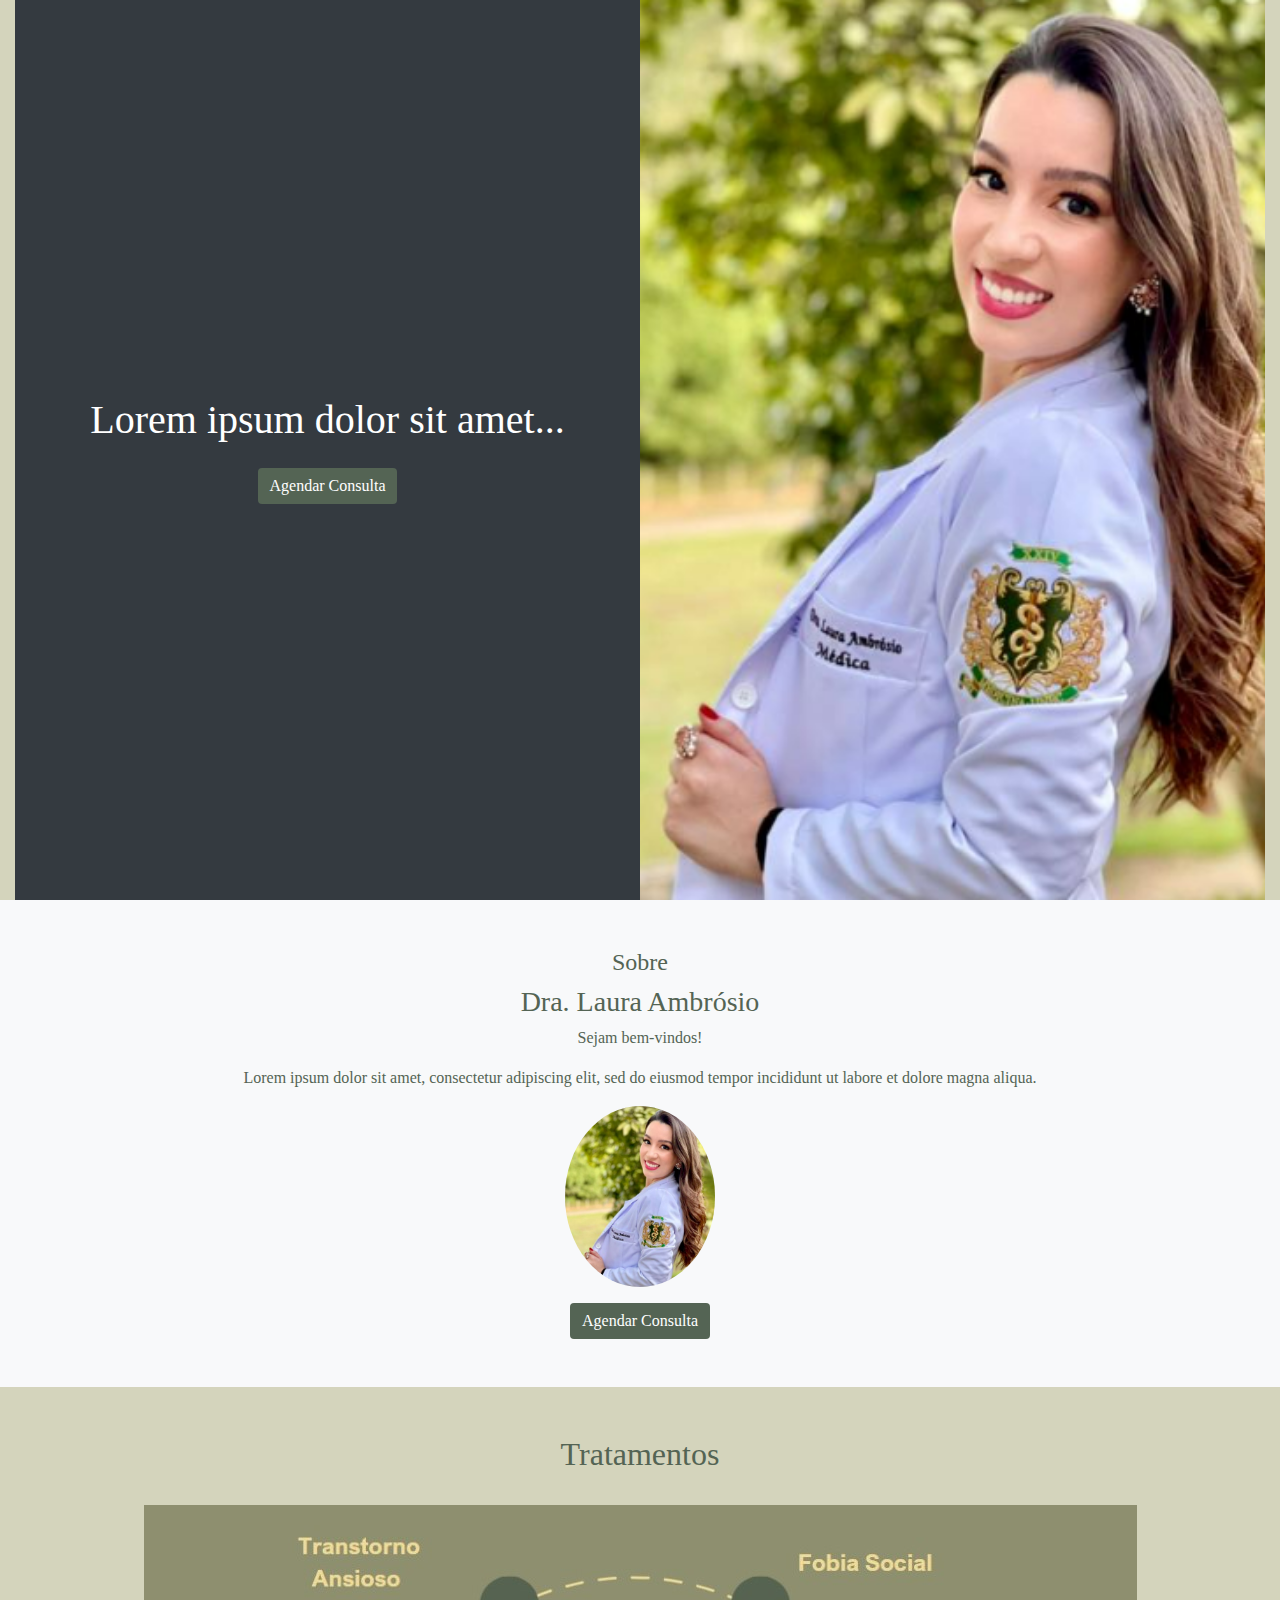
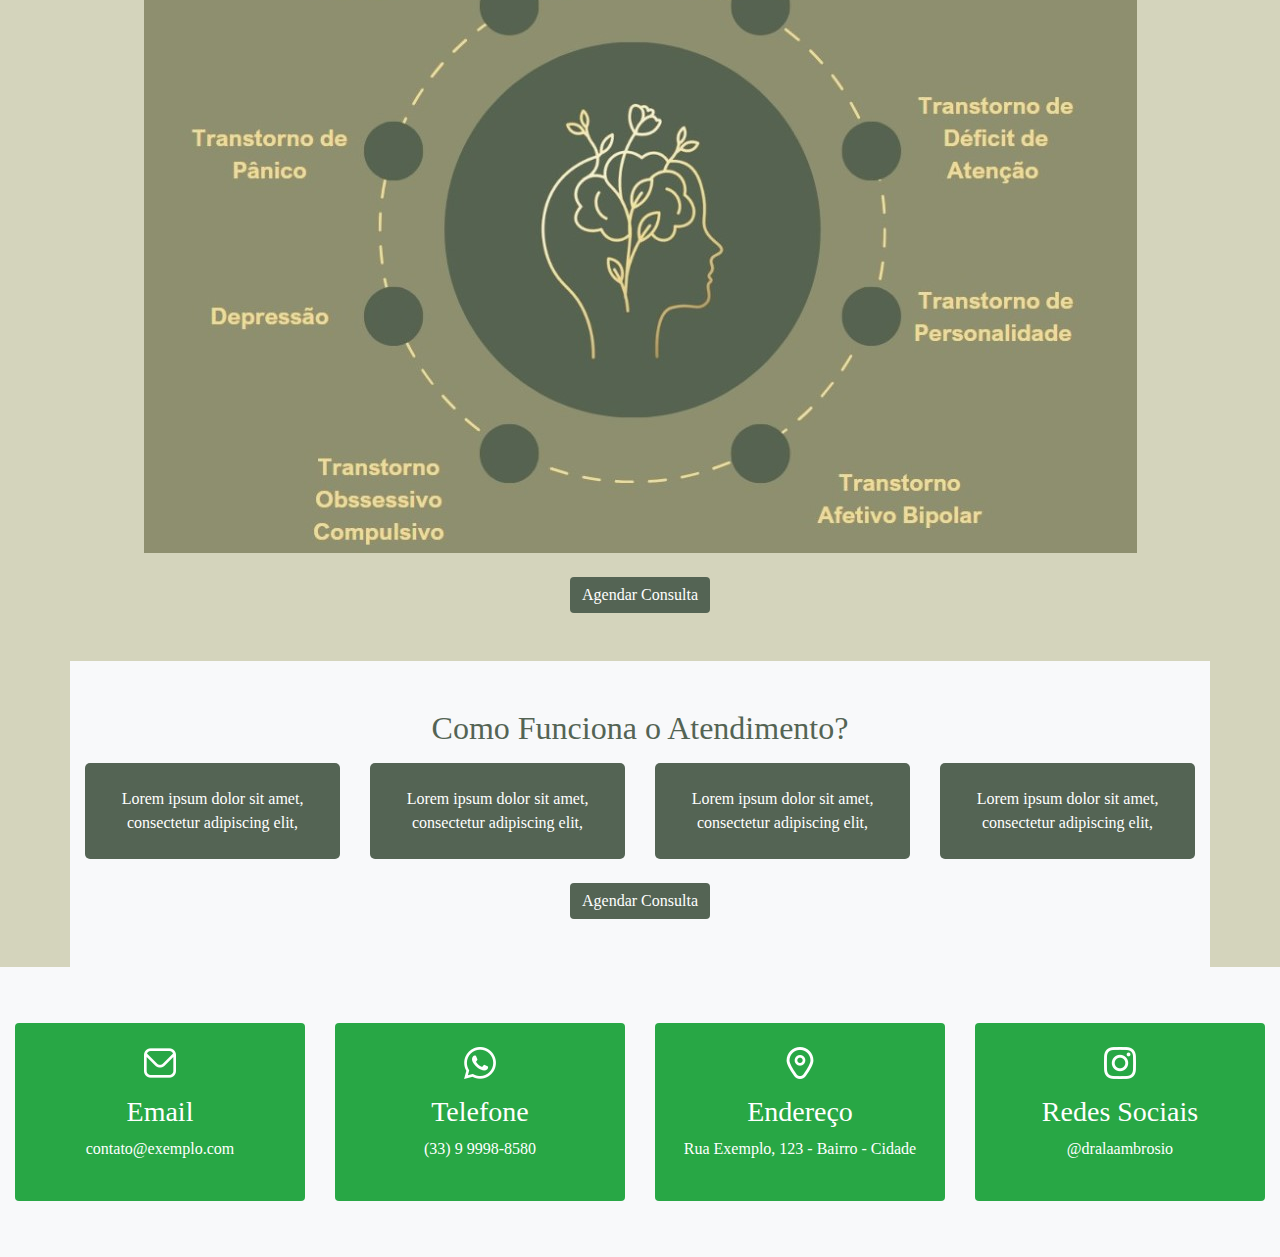
<file: bootstrap.html>
<!DOCTYPE html>
<html lang="pt-BR">
<head>
    <meta charset="UTF-8">
    <meta name="viewport" content="width=device-width, initial-scale=1.0">
    <link rel="icon" href="logoSimples.ico" type="image/png">
    <title>Dra. Laura Ambrósio - Psiquiatra</title>
    <!-- Bootstrap CSS -->
    <link href="https://stackpath.bootstrapcdn.com/bootstrap/4.5.2/css/bootstrap.min.css" rel="stylesheet">
    <style>
        /* Cores */
        :root {
            --cor-bg: #ecece4;
            --cor-acento: #546454;
            --cor-bg-sec: #d4d4bc;
            --cor-primaria: #dcd4c4;
        }

        /* Estilo para o corpo */
        body {
            background-color: var(--cor-bg-sec);
            color: #546454;
            font-family: Cambria, Cochin, Georgia, Times, 'Times New Roman', serif, sans-serif;
        }

        .metade-direita {
            background-image: url('Laura.png');
            background-size: cover;
            background-position: center;
            min-height: 50vh;
        }

        /* Estilos adicionais */
        #agendar-consulta {
            background-color: var(--cor-acento);
            color: #fff;
            border: none;
        }

        #agendar-consulta:hover {
            background-color: #4a6b4a;
        }

        .quadro {
            height: 100%;
            background-color: var(--cor-acento);
            color: #fff;
            border-radius: 5px;
        }

        .img-branca {
            filter: invert(1);
        }

    </style>
</head>
<body>

    <!-- Seção Inicial -->
    <section id="inicio" class="container-fluid vh-100 d-flex flex-column flex-lg-row">
        <!-- Metade Esquerda -->
        <div class="col-lg-6 d-flex align-items-center justify-content-center bg-dark text-white text-center p-5">
            <div>
                <h1>Lorem ipsum dolor sit amet...</h1>
                <a href="https://wa.me/5533999727662?text=Ol%C3%A1%2C%20gostaria%20de%20saber%20mais%20sobre%20os%20servi%C3%A7os" class="btn mt-3" id="agendar-consulta" target="_blank">Agendar Consulta</a>
            </div>
        </div>

        <!-- Metade Direita com Background Responsivo -->
        <div class="col-lg-6 d-flex align-items-center justify-content-center metade-direita">
        </div>
    </section>

    <!-- Seção de Boas-Vindas -->
    <section id="boas-vindas" class="text-center bg-light py-5">
        <h4>Sobre</h4>
        <h3>Dra. Laura Ambrósio</h3>
        <p>Sejam bem-vindos!</p>
        <p>Lorem ipsum dolor sit amet, consectetur adipiscing elit, sed do eiusmod tempor incididunt ut labore et dolore magna aliqua.</p>
        <img src="Laura.png" alt="Dra. Laura" class="rounded-circle mb-3" style="width: 150px;">
        <div><a href="https://wa.me/5533999727662?text=Ol%C3%A1%2C%20gostaria%20de%20saber%20mais%20sobre%20os%20servi%C3%A7os" class="btn" id="agendar-consulta" target="_blank">Agendar Consulta</a></div>
    </section>

    <!-- Seção de Tratamentos -->
    <section id="tratamentos" class="container text-center py-5">
        <h2>Tratamentos</h2>
        <img class="img-fluid my-4" src="tratamentos.jpeg" alt="Tratamentos" style="max-width: 100%; height: auto;">
        <div><a href="https://wa.me/5533999727662?text=Ol%C3%A1%2C%20gostaria%20de%20saber%20mais%20sobre%20os%20servi%C3%A7os" class="btn" id="agendar-consulta" target="_blank">Agendar Consulta</a></div>
    </section>

    <!-- Seção de Atendimento -->
    <section id="atendimento" class="container text-center py-5 bg-light">
        <h2>Como Funciona o Atendimento?</h2>
        <div class="row">
            <div class="col-md-6 col-lg-3 my-2">
                <div class="quadro p-4">Lorem ipsum dolor sit amet, consectetur adipiscing elit,</div>
            </div>
            <div class="col-md-6 col-lg-3 my-2">
                <div class="quadro p-4">Lorem ipsum dolor sit amet, consectetur adipiscing elit,</div>
            </div>
            <div class="col-md-6 col-lg-3 my-2">
                <div class="quadro p-4">Lorem ipsum dolor sit amet, consectetur adipiscing elit,</div>
            </div>
            <div class="col-md-6 col-lg-3 my-2">
                <div class="quadro p-4">Lorem ipsum dolor sit amet, consectetur adipiscing elit,</div>
            </div>
        </div>
        <a href="https://wa.me/5533999727662?text=Ol%C3%A1%2C%20gostaria%20de%20saber%20mais%20sobre%20os%20servi%C3%A7os" class="btn mt-3" id="agendar-consulta" target="_blank">Agendar Consulta</a>
    </section>

    <!-- Seção de Contatos -->
    <section id="contatos" class="container-fluid bg-light py-5">
        <div class="row text-center">
            <div class="col-md-6 col-lg-3 my-2">
                <div class="p-4 bg-success text-white rounded">
                    <img class="img-branca mb-3" src="icons/envelope.png" alt="E-mail" />
                    <h3>Email</h3>
                    <p>contato@exemplo.com</p>
                </div>
            </div>
            <div class="col-md-6 col-lg-3 my-2">
                <div class="p-4 bg-success text-white rounded">
                    <a href="https://wa.me/5511999999999?text=Ol%C3%A1%2C%20gostaria%20de%20saber%20mais%20sobre%20os%20servi%C3%A7os." target="_blank" class="text-white">
                        <img class="img-branca mb-3" src="icons/whatsapp.png" alt="WhatsApp" />
                        <h3>Telefone</h3>
                        <p>(33) 9 9998-8580</p>
                    </a>
                </div>
            </div>
            <div class="col-md-6 col-lg-3 my-2">
                <div class="p-4 bg-success text-white rounded">
                    <img class="img-branca mb-3" src="icons/marcador.png" alt="Endereço" />
                    <h3>Endereço</h3>
                    <p>Rua Exemplo, 123 - Bairro - Cidade</p>
                </div>
            </div>
            <div class="col-md-6 col-lg-3 my-2">
                <div class="p-4 bg-success text-white rounded">
                    <img class="img-branca mb-3" src="icons/instagram.png" alt="Instagram" />
                    <h3>Redes Sociais</h3>
                    <p>@dralaambrosio</p>
                </div>
            </div>
        </div>
    </section>

    <!-- Bootstrap JS (opcional) -->
    <script src="https://code.jquery.com/jquery-3.5.1.slim.min.js"></script>
    <script src="https://cdn.jsdelivr.net/npm/@popperjs/core@2.9.3/dist/umd/popper.min.js"></script>
    <script src="https://stackpath.bootstrapcdn.com/bootstrap/4.5.2/js/bootstrap.min.js"></script>
</body>
</html>
</file>
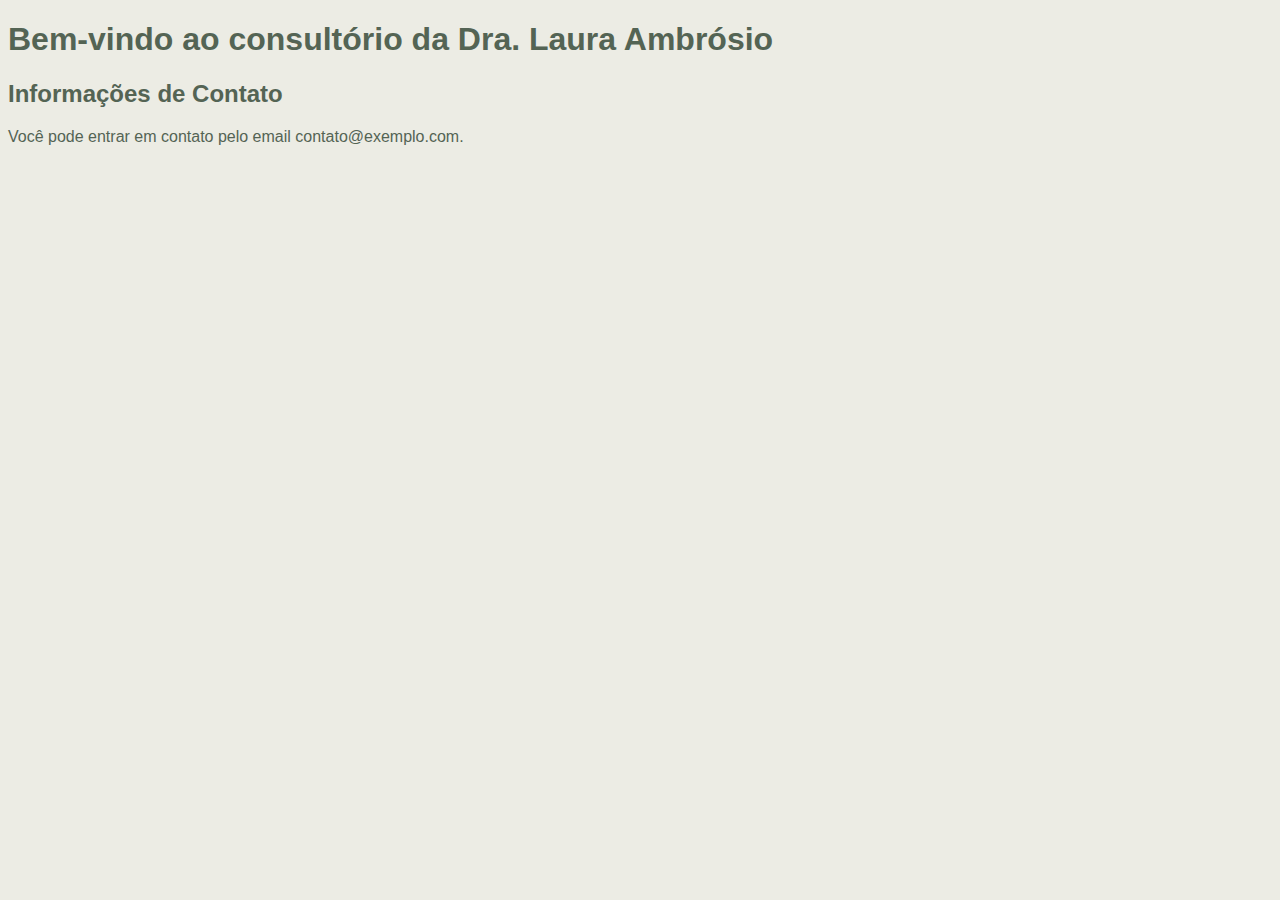
<file: fonte.html>
<!DOCTYPE html>
<html lang="pt-BR">
<head>
    <meta charset="UTF-8">
    <meta name="viewport" content="width=device-width, initial-scale=1.0">
    <link href="https://fonts.cdnfonts.com/css/alisheia" rel="stylesheet">
    <title>Dra. Laura Ambrósio - Psiquiatra</title>
    <style>
        @import url('https://fonts.cdnfonts.com/css/alisheia');

        body {
            font-family: Arial, Helvetica, sans-serif; /* Aplica a fonte Alisheia ao corpo do texto */
            background-color: #ecece4; /* Cor de fundo */
            color: #546454; /* Cor da fonte */
        }

        h1, h2, h3 {
            font-family: 'Alisheia', sans-serif; /* Aplica a fonte apenas aos títulos */
        }
    </style>
</head>
<body>
    <h1>Bem-vindo ao consultório da Dra. Laura Ambrósio</h1>
    <h2>Informações de Contato</h2>
    <p>Você pode entrar em contato pelo email contato@exemplo.com.</p>
</body>
</html>
</file>
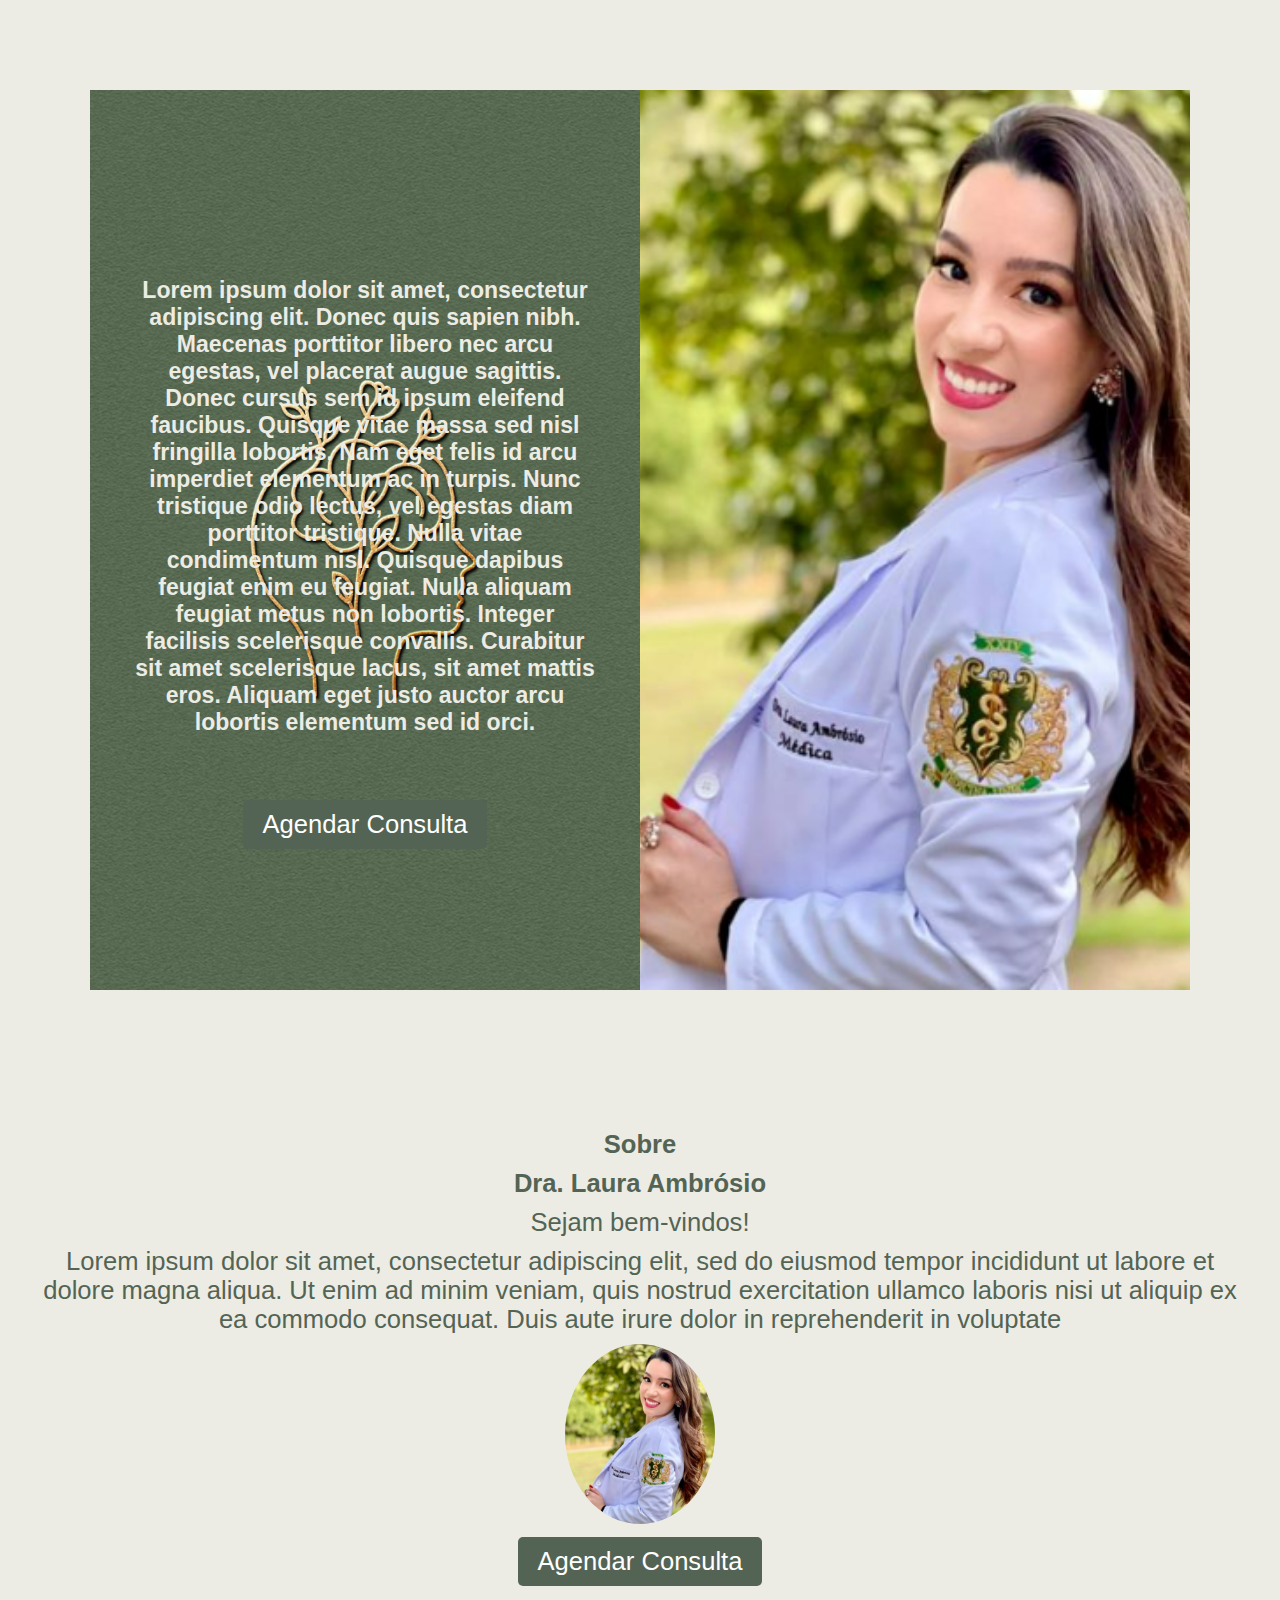
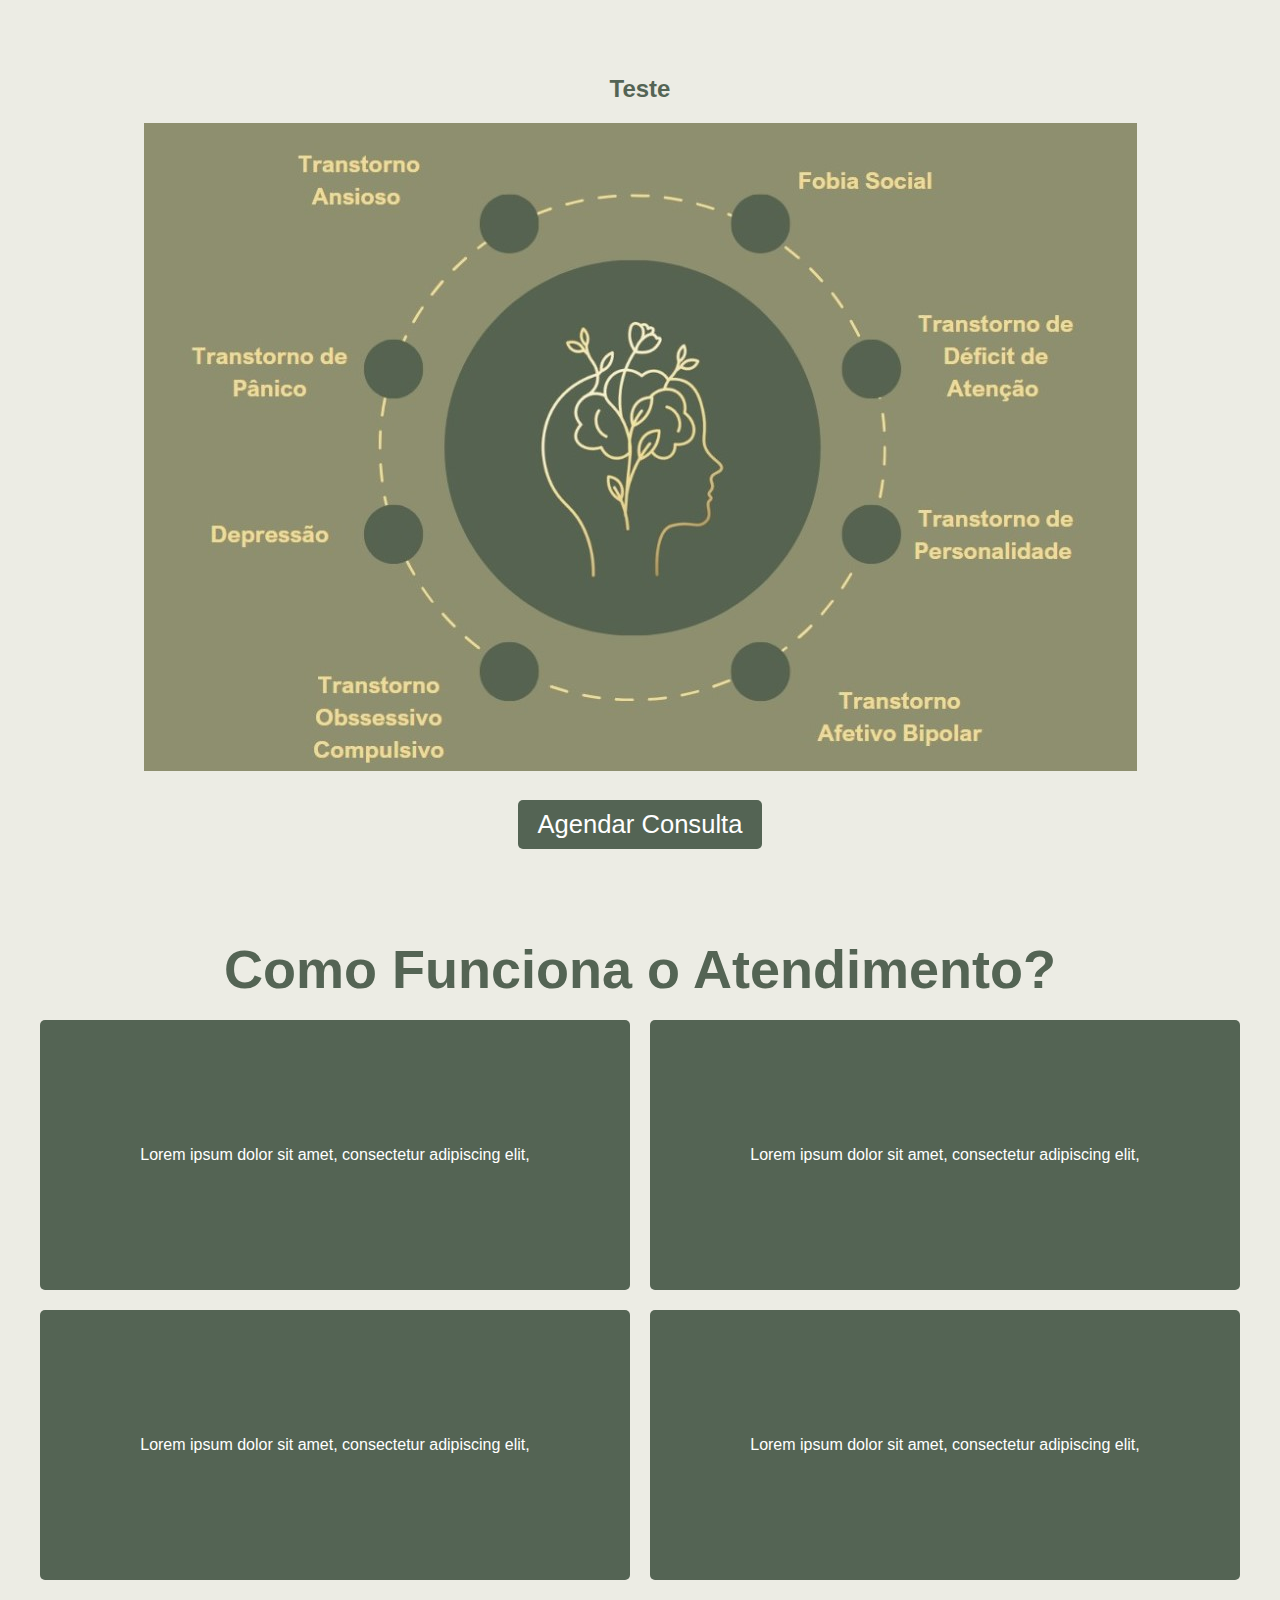
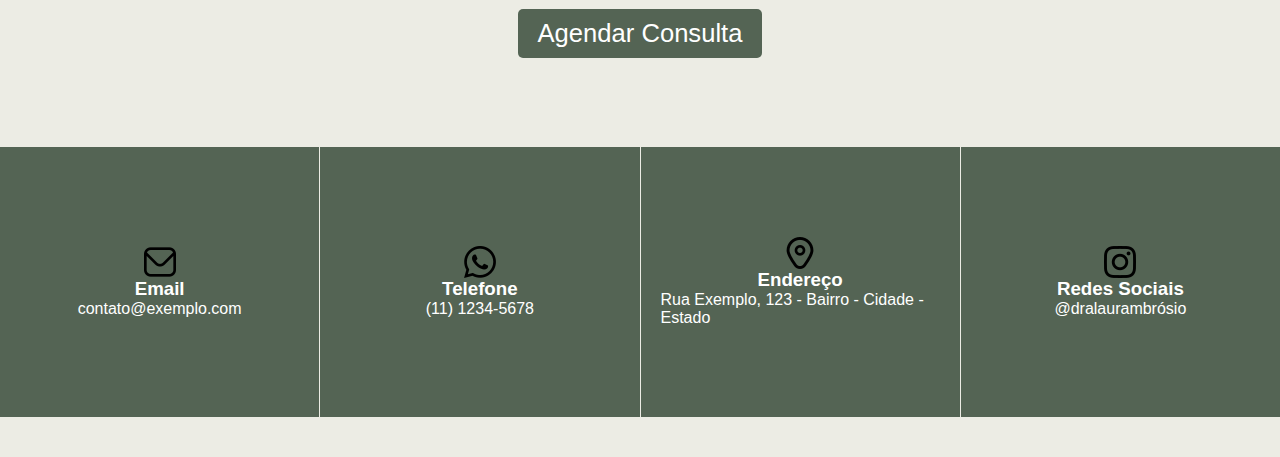
<file: previa.html>
<!DOCTYPE html>
<html lang="pt-BR">
<head>
    <meta charset="UTF-8">
    <meta name="viewport" content="width=device-width, initial-scale=1.0">
    <link rel="icon" href="logoSimples.ico" type="image/png">
    <title>Dra. Laura Ambrósio - Psiquiatra</title>
    <style>
        /* Cores */
        :root {
            --cor-bg: #ecece4;
            --cor-acento: #546454;
            --cor-bg-sec: #d4d4bc;
            --cor-primaria: #dcd4c4;
        }

        /* Reset */
        * {
            margin: 0;
            padding: 0;
            box-sizing: border-box;
            font-family: Arial, sans-serif; /* Fonte padrão */
        }

        /* Estilo para o corpo */
        body {
            background-color: #ecece4;
            color: #546454;
        }

        /* Seção que ocupa a tela inteira */
        #inicio {
            display: flex;
            flex-wrap: wrap;
            height: 100vh;
            margin: 10vh;
        }

        .conteudo-texto h1 {
            padding: 5vh;
        }

        /* Estilo do texto */
        .conteudo-texto h1, .conteudo-texto h2 {
            font-size: 1.8vw;
            margin: 10px 0;
            color: var(--cor-bg);   
        }

        .conteudo-texto p {
            font-size: 2vw;
            line-height: 1.5;
            color: var(--cor-acento);
        }

        .metade-esquerda {
            flex: 1;
            background-image: url('logo.jpg');
            background-size: cover;
            background-position: center;
            display: flex;
            align-items: center;
            justify-content: center;
            color: #fff;
            text-align: center;
        }

        .conteudo-texto {
            display: flex;
            flex-direction: column;
            align-items: center;
        }

        .metade-direita {
            flex: 1;
            display: flex;
            align-items: center;
            justify-content: center;
            background-image: url('Laura.png');
            background-size: cover;
            background-position: center;
        }

        #boas-vindas {
            display: flex;
            justify-content: center;
            align-items: center;
            flex-direction: column;
            text-align: center;
            padding: 40px;
            background-color: var(--cor-bg);
        }

        .texto-boas-vindas h3, .texto-boas-vindas h4, .texto-boas-vindas p {
            font-size: 2vw;
            margin: 10px 0;
        }

        .foto-doutora img {
            width: 150px;
            height: auto;
            border-radius: 50%;
        }

        #agendar-consulta {
            padding: 10px 20px;
            font-size: 2vw;
            background-color: var(--cor-acento);
            color: #fff;
            border: none;
            border-radius: 5px;
            cursor: pointer;
            margin: 1vh;
        }

        #agendar-consulta:hover {
            background-color: #4a6b4a;
        }

        #tratamentos, #atendimento {
            text-align: center;
            padding: 40px;
            background-color: var(--cor-bg);
        }

        .imagem-tratamentos {
            max-width: 100%; /* A imagem ocupa no máximo a largura do container */
            height: auto; /* Mantém a proporção da imagem */
            display: block;
            margin: 20px auto; /* Centraliza a imagem */
        }

        #atendimento h2 {
            font-size: 6vh;
        }

        .quadro-container {
            display: grid;
            grid-template-columns: repeat(2, 1fr);
            gap: 20px;
            margin: 20px 0;
        }

        .quadro {
            height: 30vh;
            background-color: var(--cor-acento);
            color: #fff;
            display: flex;
            justify-content: center;
            align-items: center;
            border-radius: 5px;
        }

        #contatos {
            padding: 40px 0;
            background-color: var(--cor-bg);
        }

        .contato-container {
            display: flex;
            justify-content: space-between;
            gap: 1px;
            width: 100%;
            height: 30vh;
        }

        .contato {
            flex: 1;
            background-color: var(--cor-acento);
            color: #fff;
            padding: 20px;
            display: flex;
            flex-direction: column;
            justify-content: center;
            align-items: center;
        }

        /* Responsividade */
        @media (max-width: 1024px) {
            #inicio {
                flex-direction: column;
                height: auto;
                margin: 0;
            }

            .metade-esquerda, .metade-direita {
                width: 100%;
                height: 50vh;
            }
            
            .metade-direita {
                order: 2; /* Garante que metade-direita fique abaixo de metade-esquerda */
            }

            #atendimento h2, .texto-boas-vindas h2 {
                font-size: 6vw;
            }

            #boas-vindas, .conteudo-texto h1, .conteudo-texto p {
                font-size: 4vw;
            }

            .quadro-container {
                grid-template-columns: 1fr;
            }
        }

        @media (max-width: 768px) {
            #inicio {
                padding: 5vh;
            }
            .texto-boas-vindas h2 {
                font-size: 6vw; /* Tamanho maior e fixo para o subtítulo */
            }
            
            .texto-boas-vindas h3 {
                font-size: 5vw; /* Tamanho maior e fixo para o título */
            }
            
            .texto-boas-vindas h4 {
                font-size: 4vw; /* Tamanho maior para o título menor */
            }

            .texto-boas-vindas p {
                font-size: 4vw; /* Tamanho maior para o parágrafo */
            }
            .metade-esquerda, .metade-direita {
                height: 50vh;
            }
            .metade-direita {
                order: 2; /* Garante que metade-direita fique abaixo de metade-esquerda */
            }

            .quadro-container {
                grid-template-columns: 1fr;
            }
            .imagem-tratamentos {
                width: 90%; /* Reduz a largura da imagem em telas pequenas */
            }
            #contatos .contato-container {
                flex-direction: column;
                height: auto;
            }

            #agendar-consulta {
                font-size: 4vw;
            }

            .foto-doutora img {
                width: 120px;
            }
        }
    </style>
</head>
<body>

    <!-- Seção Inicial -->
    <section id="inicio">
        <!-- Metade esquerda -->
        <div class="metade-esquerda">
            <div class="conteudo-texto">
                <h1>Lorem ipsum dolor sit amet, consectetur adipiscing elit. Donec quis sapien nibh. Maecenas porttitor libero nec arcu egestas, vel placerat augue sagittis. Donec cursus sem id ipsum eleifend faucibus. Quisque vitae massa sed nisl fringilla lobortis. Nam eget felis id arcu imperdiet elementum ac in turpis. Nunc tristique odio lectus, vel egestas diam porttitor tristique. Nulla vitae condimentum nisl. Quisque dapibus feugiat enim eu feugiat. Nulla aliquam feugiat metus non lobortis. Integer facilisis scelerisque convallis. Curabitur sit amet scelerisque lacus, sit amet mattis eros. Aliquam eget justo auctor arcu lobortis elementum sed id orci.</h1>
                <button id="agendar-consulta">Agendar Consulta</button>
            </div>
        </div>

        <!-- Metade direita -->
        <div class="metade-direita">
        </div>
    </section>

    <!-- Seção de Boas-Vindas -->
    <section id="boas-vindas">
        <div class="texto-boas-vindas">
            <h4>Sobre</h4>
            <h3>Dra. Laura Ambrósio</h3>
            <p>Sejam bem-vindos!</p>
            <p>Lorem ipsum dolor sit amet, consectetur adipiscing elit, sed do eiusmod tempor incididunt ut labore et dolore magna aliqua. Ut enim ad minim veniam, quis nostrud exercitation ullamco laboris nisi ut aliquip ex ea commodo consequat. Duis aute irure dolor in reprehenderit in voluptate</p>
        </div>
        <div class="foto-doutora">
            <img src="Laura.png" alt="Dra. Laura" />
        </div>
        <div><button id="agendar-consulta">Agendar Consulta</button></div>
    </section>

    <!-- Seção de Tratamentos -->
    <section id="tratamentos">
        <div class="tratamentos">
            <h2>Teste</h2>
            <img class="imagem-tratamentos" src="tratamentos.jpeg" alt="Tratamentos" />
        </div>
        <div>
        </div>
        <div><button id="agendar-consulta">Agendar Consulta</button></div>
    </section>

    <!-- Seção de Atendimento -->
    <section id="atendimento">
        <h2>Como Funciona o Atendimento?</h2>
        <div class="quadro-container">
            <div class="quadro">Lorem ipsum dolor sit amet, consectetur adipiscing elit,</div>
            <div class="quadro">Lorem ipsum dolor sit amet, consectetur adipiscing elit,</div>
            <div class="quadro">Lorem ipsum dolor sit amet, consectetur adipiscing elit,</div>
            <div class="quadro">Lorem ipsum dolor sit amet, consectetur adipiscing elit,</div>
        </div>
        <button id="agendar-consulta">Agendar Consulta</button> <!-- Botão de agendar consulta -->
    </section>

    <!-- Seção de Contatos -->
    <section id="contatos">
        <div class="contato-container">
            <div class="contato">
                <img src="icons/envelope.png" alt="E-mail" />
                <h3>Email</h3>
                <p>contato@exemplo.com</p>
            </div>
            <div class="contato">
                <img src="icons/whatsapp.png" alt="Telefone" />
                <h3>Telefone</h3>
                <p>(11) 1234-5678</p>
            </div>
            <div class="contato">
                <img src="icons/marcador.png" alt="Marcador" />
                <h3>Endereço</h3>
                <p>Rua Exemplo, 123 - Bairro - Cidade - Estado</p>
            </div>
            <div class="contato">
                <img src="icons/instagram.png" alt="instagram" />
                <h3>Redes Sociais</h3>
                <p>@dralaurambrósio</p>
            </div>
        </div>
    </section>
</body>
</html>
</file>
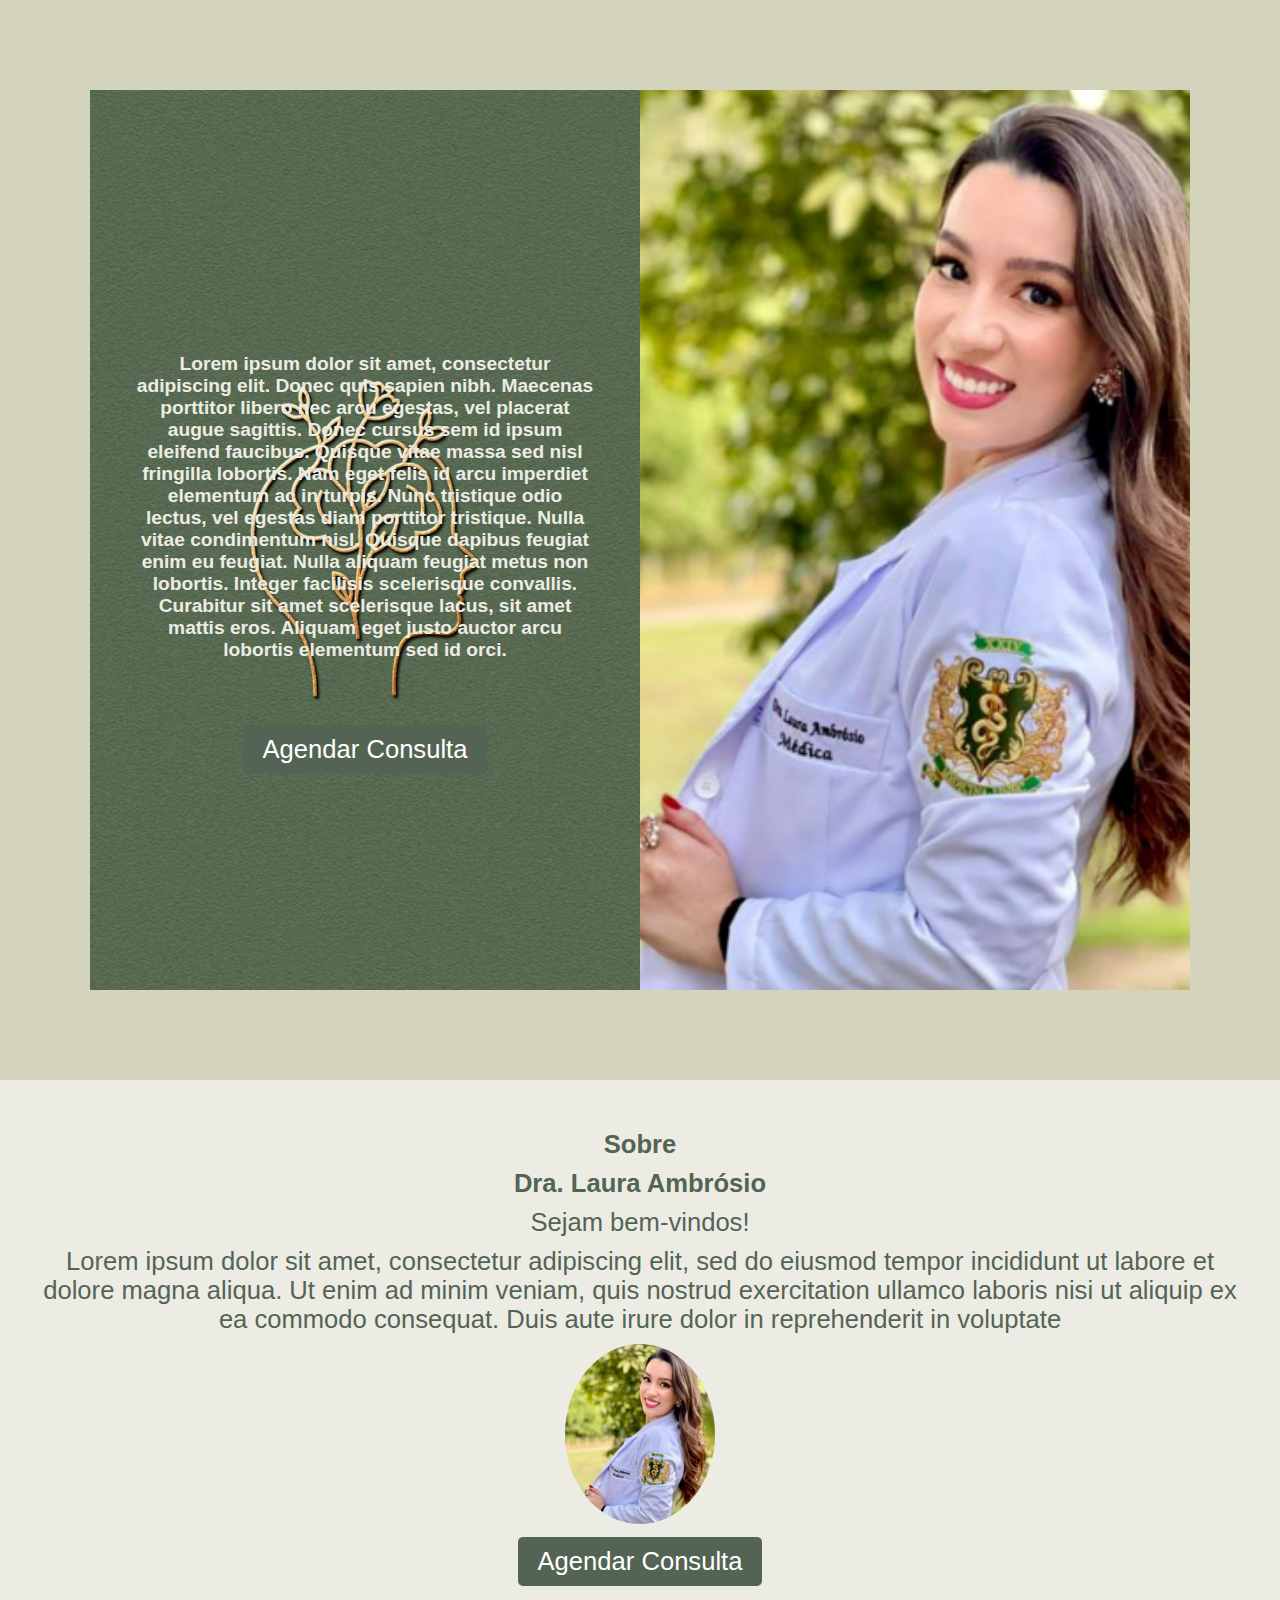
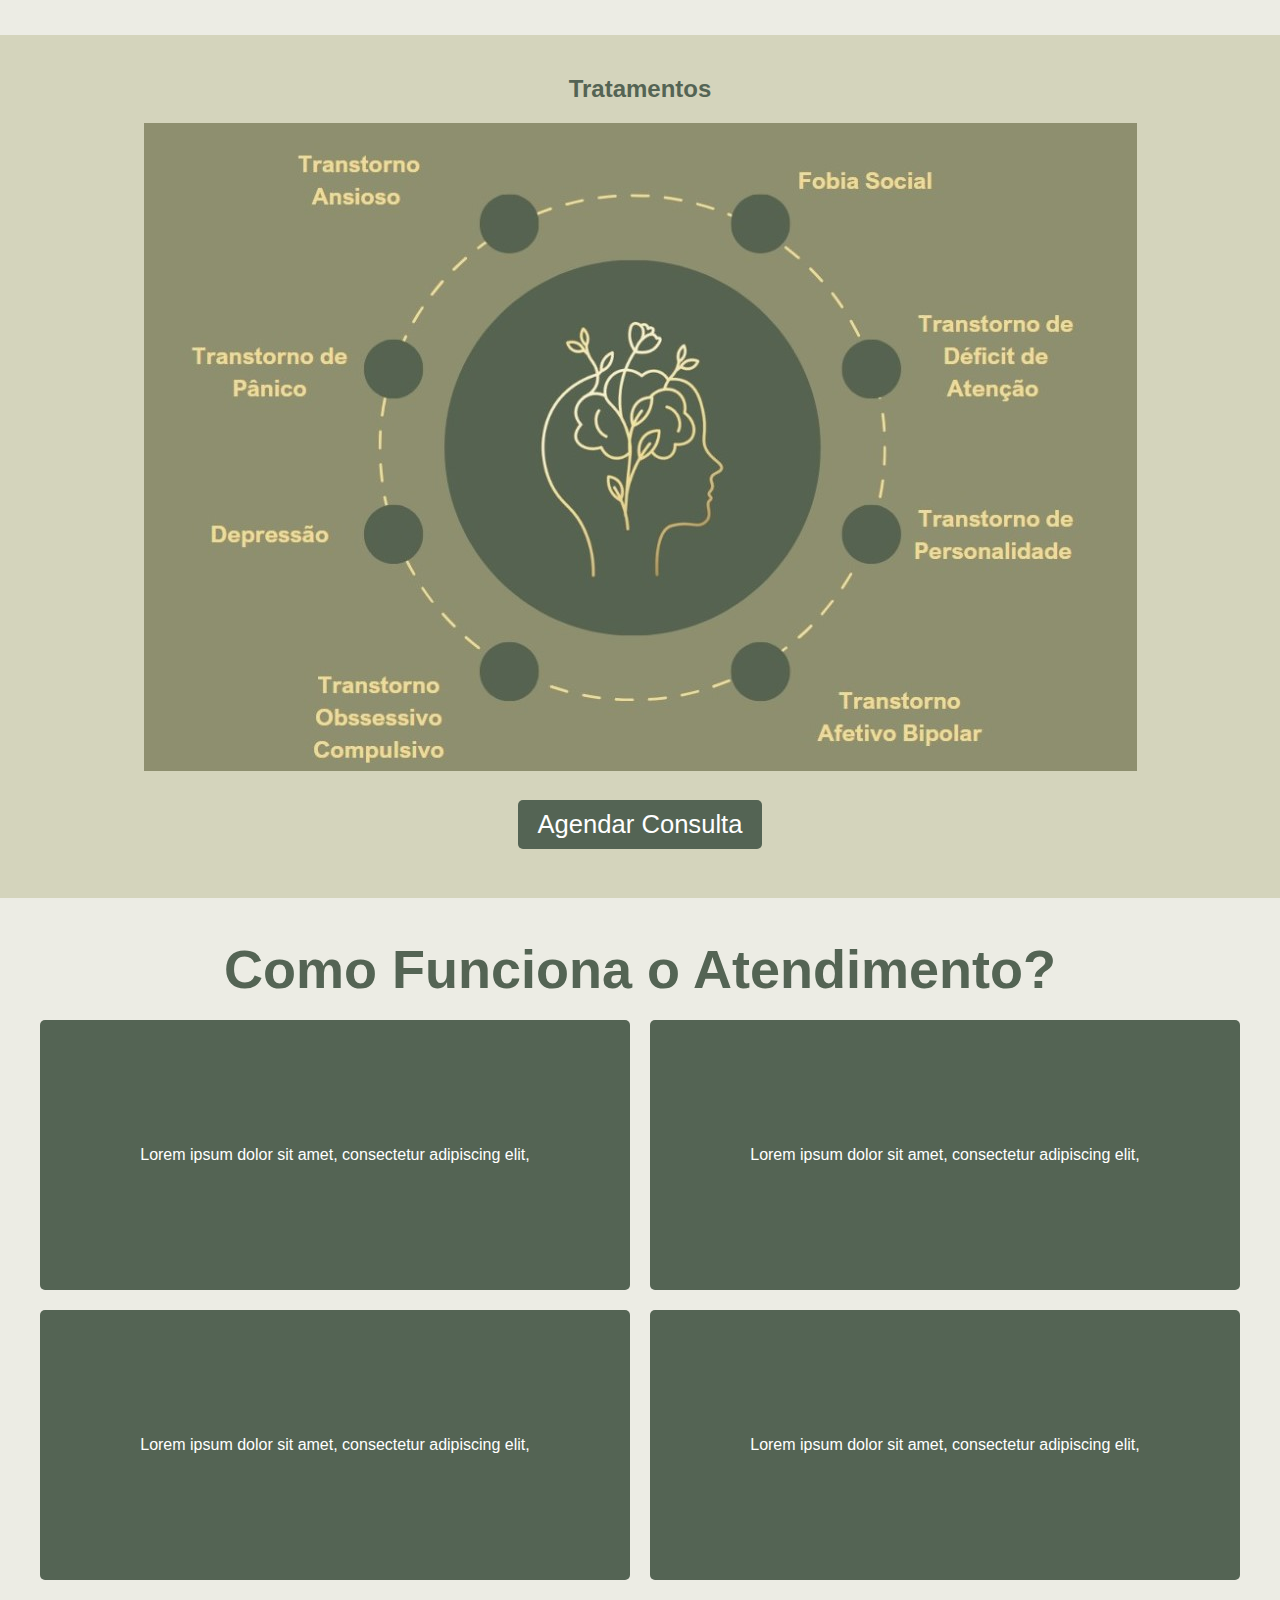
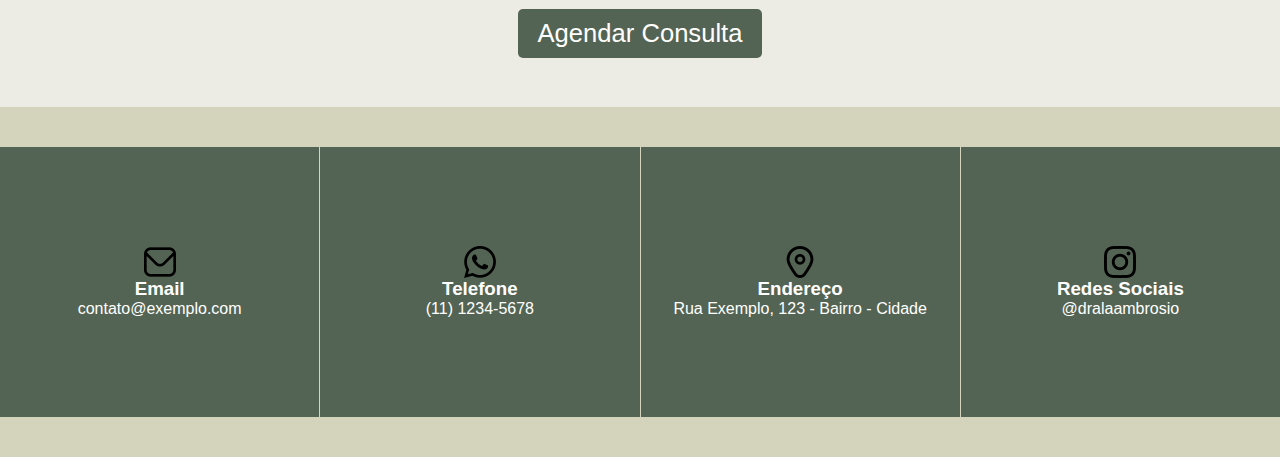
<file: teste.html>
<!DOCTYPE html>
<html lang="pt-BR">
<head>
    <meta charset="UTF-8">
    <meta name="viewport" content="width=device-width, initial-scale=1.0">
    <link rel="icon" href="logoSimples.ico" type="image/png">
    <title>Dra. Laura Ambrósio - Psiquiatra</title>
    <style>
        /* Cores */
        :root {
            --cor-bg: #ecece4;
            --cor-acento: #546454;
            --cor-bg-sec: #d4d4bc;
            --cor-primaria: #dcd4c4;
        }

        /* Reset */
        * {
            margin: 0;
            padding: 0;
            box-sizing: border-box;
            font-family: Arial, sans-serif; /* Fonte padrão */
        }

        /* Estilo para o corpo */
        body {
            background-color: var(--cor-bg-sec);
            color: #546454;
        }

        /* Seção que ocupa a tela inteira */
        #inicio {
            display: flex;
            flex-wrap: wrap;
            height: 100vh;
            margin: 10vh;
        }

        .conteudo-texto h1 {
            padding: 5vh;
        }

        /* Estilo do texto */
        .conteudo-texto h1, .conteudo-texto h2 {
            font-size: 1.5vw;
            margin: 10px 0;
            color: var(--cor-bg);   
        }

        .conteudo-texto p {
            font-size: 2vw;
            line-height: 1.5;
            color: var(--cor-acento);
        }

        .metade-esquerda {
            flex: 1;
            background-image: url('logo.jpg');
            background-size: cover;
            background-position: center;
            display: flex;
            align-items: center;
            justify-content: center;
            color: #fff;
            text-align: center;
        }

        .conteudo-texto {
            display: flex;
            flex-direction: column;
            align-items: center;
        }

        .metade-direita {
            flex: 1;
            display: flex;
            align-items: center;
            justify-content: center;
            background-image: url('Laura.png');
            background-size: cover;
            background-position: center;
        }

        #boas-vindas {
            display: flex;
            justify-content: center;
            align-items: center;
            flex-direction: column;
            text-align: center;
            padding: 40px;
            background-color: var(--cor-bg);
        }

        .texto-boas-vindas h3, .texto-boas-vindas h4, .texto-boas-vindas p {
            font-size: 2vw;
            margin: 10px 0;
        }

        .foto-doutora img {
            width: 150px;
            height: auto;
            border-radius: 50%;
        }

        #agendar-consulta {
            padding: 10px 20px;
            font-size: 2vw;
            background-color: var(--cor-acento);
            color: #fff;
            border: none;
            border-radius: 5px;
            cursor: pointer;
            margin: 1vh;
        }

        #agendar-consulta:hover {
            background-color: #4a6b4a;
        }

        #tratamentos, #atendimento {
            text-align: center;
            padding: 40px;
            background-color: var(--cor-bg--sec);
        }

        #atendimento {
            text-align: center;
            padding: 40px;
            background-color: var(--cor-bg);
        }

        .imagem-tratamentos {
            max-width: 100%; /* A imagem ocupa no máximo a largura do container */
            height: auto; /* Mantém a proporção da imagem */
            display: block;
            margin: 20px auto; /* Centraliza a imagem */
        }

        #atendimento h2 {
            font-size: 6vh;
        }

        .quadro-container {
            display: grid;
            grid-template-columns: repeat(2, 1fr);
            gap: 20px;
            margin: 20px 0;
        }

        .quadro {
            height: 30vh;
            background-color: var(--cor-acento);
            color: #fff;
            display: flex;
            justify-content: center;
            align-items: center;
            border-radius: 5px;
        }

        #contatos {
            padding: 40px 0;
            background-color: var(--cor-bg--sec);
        }

        .contato-container {
            display: flex;
            justify-content: space-between;
            gap: 1px;
            width: 100%;
            height: 30vh;
        }

        .contato {
            flex: 1;
            background-color: var(--cor-acento);
            color: #fff;
            padding: 20px;
            display: flex;
            flex-direction: column;
            justify-content: center;
            align-items: center;
        }

        /* Responsividade */
        @media (max-width: 1024px) {
            #inicio {
                flex-direction: column;
                height: auto;
                margin: 0;
            }

            .metade-esquerda, .metade-direita {
                width: 100%;
                height: 50vh;
            }

            .metade-direita {
                order: 2; /* Garante que metade-direita fique abaixo de metade-esquerda */
            }

            #atendimento h2, .texto-boas-vindas h2 {
                font-size: 6vw;
            }

            #boas-vindas, .conteudo-texto h1, .conteudo-texto p {
                font-size: 4vw;
            }

            .conteudo-texto h1, .conteudo-texto p {
                font-size: 2.6vw;
            }

            .quadro-container {
                grid-template-columns: 1fr;
            }
        }

        @media (max-width: 768px) {
            #inicio {
                padding: 5vh;
                flex-direction: column; /* Coluna no mobile */
                margin: 0; /* Remove a margem para evitar qualquer sobreposição */
            }

            .metade-esquerda, .metade-direita {
                height: 50vh; /* 50% da altura da tela para cada */
                min-height: 300px; /* Altura mínima para garantir visibilidade */
                flex: none; /* Remove qualquer flexibilidade para garantir proporções */
            }
            
            .conteudo-texto {
                padding: 20px; /* Adiciona espaçamento interno */
                text-align: center; /* Centraliza o texto e o botão */
            }

            .texto-boas-vindas h2 {
                font-size: 6vw; /* Tamanho maior e fixo para o subtítulo */
            }
            
            .texto-boas-vindas h3 {
                font-size: 5vw; /* Tamanho maior e fixo para o título */
            }
            
            .texto-boas-vindas h4 {
                font-size: 4vw; /* Tamanho maior para o título menor */
            }

            .texto-boas-vindas p {
                font-size: 4vw; /* Tamanho maior para o parágrafo */
            }
            .quadro-container {
                grid-template-columns: 1fr;
            }
            .imagem-tratamentos {
                width: 90%; /* Reduz a largura da imagem em telas pequenas */
            }
            #contatos .contato-container {
                flex-direction: column;
                height: auto;
            }

            #agendar-consulta {
                font-size: 4vw;
            }

            .foto-doutora img {
                width: 120px;
            }
        }
    </style>
</head>
<body>

    <!-- Seção Inicial -->
    <section id="inicio">
        <!-- Metade esquerda -->
        <div class="metade-esquerda">
            <div class="conteudo-texto">
                <h1>Lorem ipsum dolor sit amet, consectetur adipiscing elit. Donec quis sapien nibh. Maecenas porttitor libero nec arcu egestas, vel placerat augue sagittis. Donec cursus sem id ipsum eleifend faucibus. Quisque vitae massa sed nisl fringilla lobortis. Nam eget felis id arcu imperdiet elementum ac in turpis. Nunc tristique odio lectus, vel egestas diam porttitor tristique. Nulla vitae condimentum nisl. Quisque dapibus feugiat enim eu feugiat. Nulla aliquam feugiat metus non lobortis. Integer facilisis scelerisque convallis. Curabitur sit amet scelerisque lacus, sit amet mattis eros. Aliquam eget justo auctor arcu lobortis elementum sed id orci.</h1>
                <button id="agendar-consulta">Agendar Consulta</button>
            </div>
        </div>

        <!-- Metade direita -->
        <div class="metade-direita">
        </div>
    </section>

    <!-- Seção de Boas-Vindas -->
    <section id="boas-vindas">
        <div class="texto-boas-vindas">
            <h4>Sobre</h4>
            <h3>Dra. Laura Ambrósio</h3>
            <p>Sejam bem-vindos!</p>
            <p>Lorem ipsum dolor sit amet, consectetur adipiscing elit, sed do eiusmod tempor incididunt ut labore et dolore magna aliqua. Ut enim ad minim veniam, quis nostrud exercitation ullamco laboris nisi ut aliquip ex ea commodo consequat. Duis aute irure dolor in reprehenderit in voluptate</p>
        </div>
        <div class="foto-doutora">
            <img src="Laura.png" alt="Dra. Laura" />
        </div>
        <div><button id="agendar-consulta">Agendar Consulta</button></div>
    </section>

    <!-- Seção de Tratamentos -->
    <section id="tratamentos">
        <div class="tratamentos">
            <h2>Tratamentos</h2>
            <img class="imagem-tratamentos" src="tratamentos.jpeg" alt="Tratamentos" />
        </div>
        <div>
        </div>
        <div><button id="agendar-consulta">Agendar Consulta</button></div>
    </section>

    <!-- Seção de Atendimento -->
    <section id="atendimento">
        <h2>Como Funciona o Atendimento?</h2>
        <div class="quadro-container">
            <div class="quadro">Lorem ipsum dolor sit amet, consectetur adipiscing elit,</div>
            <div class="quadro">Lorem ipsum dolor sit amet, consectetur adipiscing elit,</div>
            <div class="quadro">Lorem ipsum dolor sit amet, consectetur adipiscing elit,</div>
            <div class="quadro">Lorem ipsum dolor sit amet, consectetur adipiscing elit,</div>
        </div>
        <button id="agendar-consulta">Agendar Consulta</button> <!-- Botão de agendar consulta -->
    </section>

    <!-- Seção de Contatos -->
    <section id="contatos">
        <div class="contato-container">
            <div class="contato">
                <img src="icons/envelope.png" alt="E-mail" />
                <h3>Email</h3>
                <p>contato@exemplo.com</p>
            </div>
            <div class="contato">
                <img src="icons/whatsapp.png" alt="Telefone" />
                <h3>Telefone</h3>
                <p>(11) 1234-5678</p>
            </div>
            <div class="contato">
                <img src="icons/marcador.png" alt="Marcador" />
                <h3>Endereço</h3>
                <p>Rua Exemplo, 123 - Bairro - Cidade</p>
            </div>
            <div class="contato">
                <img src="icons/instagram.png" alt="instagram" />
                <h3>Redes Sociais</h3>
                <p>@dralaambrosio</p>
            </div>
        </div>
    </section>
</body>
</html>
</file>
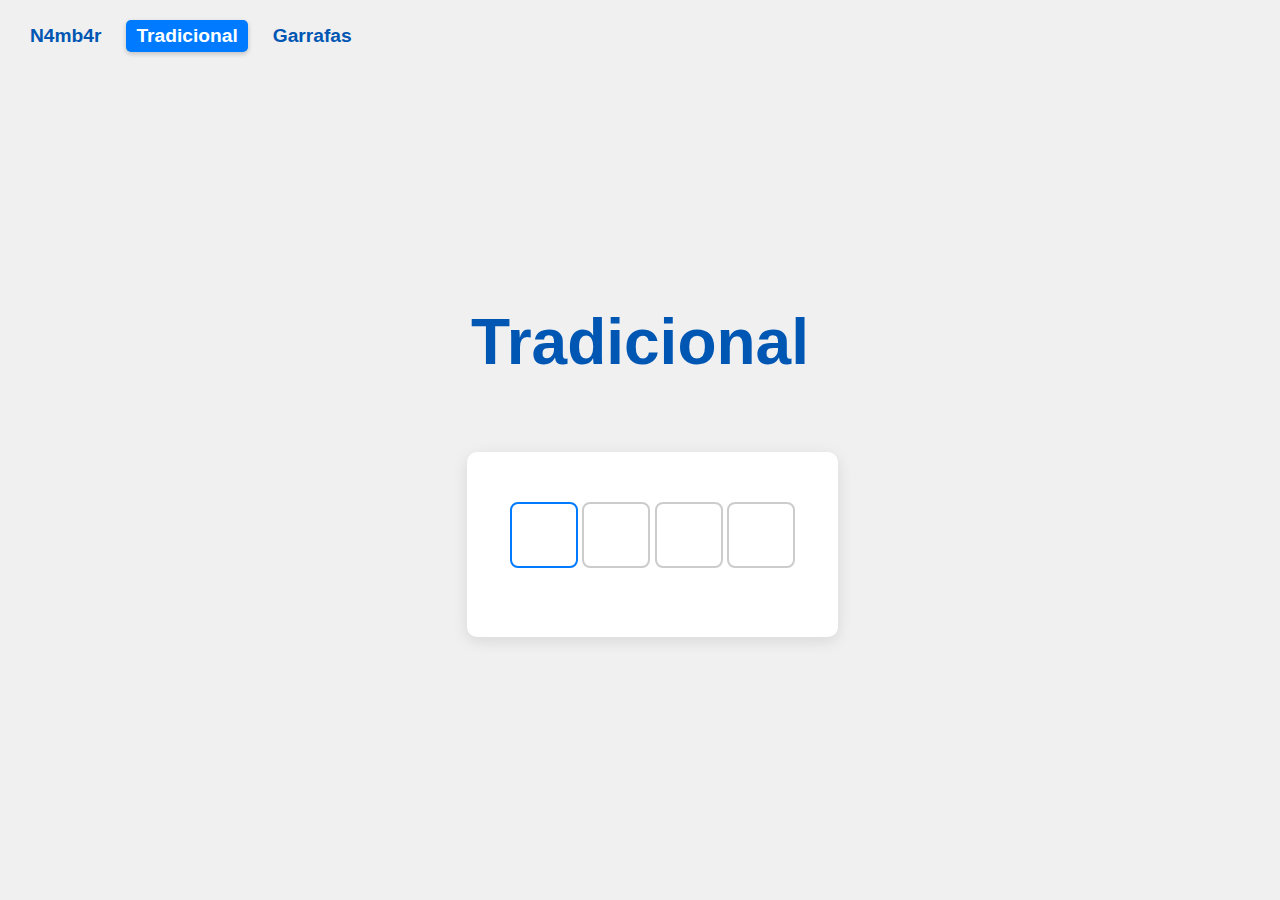
<file: Tradicional/tradicional.html>
<!DOCTYPE html>
<html lang="pt-BR">
<head>
    <meta charset="UTF-8">
    <meta name="viewport" content="width=device-width, initial-scale=1.0">
    <title>Order Up! - Tradicional</title>
    <link rel="stylesheet" href="style_tradicional.css">
    <link rel="icon" type="image/svg+xml" href="/assets/garrafa.svg">
</head>
<body>
    <nav class="game-modes">
        <a href="../index.html" class="mode-link">N4mb4r</a>
        <a href="tradicional.html" class="mode-link active">Tradicional</a>
        <a href="../Garrafas/garrafas.html" class="mode-link">Garrafas</a>
    </nav>
    
    <header>
        <h1>Tradicional</h1>
    </header>

    <main>
        <div id="game-container">
            <div id="guess-grid">
                </div>
            <div id="input-row">
                <input type="text" maxlength="1" class="guess-input" data-index="0">
                <input type="text" maxlength="1" class="guess-input" data-index="1">
                <input type="text" maxlength="1" class="guess-input" data-index="2">
                <input type="text" maxlength="1" class="guess-input" data-index="3">
            </div>
            <p id="message"></p>
        </div>
    </main>

    <script src="script_tradicional.js"></script>
</body>
</html>
</file>
<file: Normal/style.css>
body {
    font-family: 'Arial', sans-serif;
    display: flex;
    flex-direction: column;
    justify-content: center;
    align-items: center;
    min-height: 100vh;
    margin: 0;
    background-color: #f0f0f0;
    color: #333;
    position: relative;
}

.game-modes {
    position: absolute;
    top: 20px;
    left: 20px;
    display: flex;
    gap: 15px;
}

.mode-link {
    text-decoration: none;
    color: #0056b3;
    font-weight: bold;
    font-size: 1.2em;
    padding: 5px 10px;
    border-radius: 5px;
    transition: background-color 0.3s ease, color 0.3s ease;
}

.mode-link:hover {
    background-color: #e0e0e0;
}

.mode-link.active {
    background-color: #007bff;
    color: white;
    box-shadow: 0 2px 5px rgba(0, 0, 0, 0.2);
}

header {
    margin-bottom: 30px;
}

h1 {
    font-size: 4em;
    color: #0056b3;
    text-align: center;
}

#game-container {
    background-color: #ffffff;
    padding: 30px;
    border-radius: 10px;
    box-shadow: 0 4px 15px rgba(0, 0, 0, 0.1);
    display: flex;
    flex-direction: column;
    align-items: center;
    width: 90%;
    /* Aumentar o max-width para dar mais espaço à dica */
    /* Você pode experimentar valores como 700px, 750px ou 800px dependendo do tamanho da dica */
    max-width: 750px; /* Aumentado para dar mais espaço à dica */
}

#guess-grid {
    display: flex;
    flex-direction: column;
    gap: 10px;
    margin-bottom: 20px;
    width: 100%;
    align-items: center;
}

#input-row {
    display: flex;
    gap: 10px;
    justify-content: center;
    width: 100%;
    margin-bottom: 20px;
    /* Adicionar um padding horizontal para garantir que os inputs não cheguem muito perto das bordas se a tela for pequena */
    padding: 0 10px; /* Adiciona um pequeno espaçamento nas laterais */
    box-sizing: border-box; /* Garante que o padding não aumente a largura total além de 100% */
}

.guess-row {
    display: flex;
    /* Alinhar itens ao centro para inputs e dica ficarem na mesma altura */
    align-items: center;
    /* Espaçamento entre as caixas e a dica */
    gap: 10px; 
    /* Centraliza o grupo de inputs e a dica na linha */
    justify-content: center; 
    width: 100%;
    /* Adicionar um padding horizontal aqui também para o histórico */
    padding: 0 10px; /* Adiciona um pequeno espaçamento nas laterais */
    box-sizing: border-box; /* Garante que o padding não aumente a largura total além de 100% */
    flex-wrap: nowrap; /* Impede que os itens quebrem linha, para manter tudo na mesma linha */
}


.input-wrapper {
    /* Manter tamanho fixo para as caixas de input */
    flex-shrink: 0; /* IMPEDE QUE A CAIXA ENCOLHA */
    width: 60px;
    height: 60px;
    border: 2px solid #ccc;
    border-radius: 8px;
    display: flex;
    justify-content: center;
    align-items: center;
    transition: background-color 0.3s ease;
    background-color: white;
}

.guess-input {
    width: 100%;
    height: 100%;
    font-size: 2.5em;
    text-align: center;
    border: none;
    border-radius: 8px;
    outline: none;
    background-color: transparent;
}

.input-wrapper.green {
    background-color: #a8e6cf;
    border-color: #28a745;
}

.hint-text {
    font-size: 1.1em;
    color: #555;
    /* Permite que o texto da dica use o espaço restante, mas não force o encolhimento de outros itens */
    flex-grow: 1; /* Permite que ocupe o espaço disponível */
    flex-shrink: 1; /* Permite que encolha se necessário, mas os inputs não */
    white-space: normal; /* Permite que o texto da dica quebre linha se necessário */
    text-align: left; /* Alinha o texto da dica à esquerda dentro do seu espaço */
    margin-left: 15px; /* Espaçamento da dica em relação aos inputs */
    min-width: 150px; /* Define uma largura mínima para a dica (ajuste se necessário) */
}

#message {
    margin-top: 20px;
    font-size: 1.2em;
    font-weight: bold;
    color: #007bff;
}
</file>
<file: Tradicional/style_tradicional.css>
body {
    font-family: 'Arial', sans-serif;
    display: flex;
    flex-direction: column;
    justify-content: center;
    align-items: center;
    min-height: 100vh;
    margin: 0;
    background-color: #f0f0f0;
    color: #333;
    position: relative; /* Necessário para posicionar a navegação */
}

.game-modes {
    position: absolute;
    top: 20px;
    left: 20px;
    display: flex;
    gap: 15px; /* Espaço entre os links */
}

.mode-link {
    text-decoration: none;
    color: #0056b3;
    font-weight: bold;
    font-size: 1.2em;
    padding: 5px 10px;
    border-radius: 5px;
    transition: background-color 0.3s ease, color 0.3s ease;
}

.mode-link:hover {
    background-color: #e0e0e0;
}

.mode-link.active {
    background-color: #007bff;
    color: white;
    box-shadow: 0 2px 5px rgba(0, 0, 0, 0.2);
}


header {
    margin-bottom: 30px;
}

h1 {
    font-size: 4em;
    color: #0056b3;
    text-align: center;
}

#game-container {
    background-color: #ffffff;
    padding: 30px;
    border-radius: 10px;
    box-shadow: 0 4px 15px rgba(0, 0, 0, 0.1);
    display: flex;
    flex-direction: column;
    align-items: center;
    width: 90%;
    max-width: 500px;
}

#guess-grid {
    display: flex;
    flex-direction: column;
    gap: 10px; /* Espaço entre as linhas de palpites */
    margin-bottom: 20px;
    width: 100%;
    align-items: center; /* Centraliza as linhas de palpite */
}

.guess-row {
    display: flex;
    gap: 10px; /* Espaço entre as caixas de texto */
}

.guess-input {
    width: 60px;
    height: 60px;
    font-size: 2.5em;
    text-align: center;
    border: 2px solid #ccc;
    border-radius: 8px;
    background-color: white; /* Fundo branco padrão */
    transition: background-color 0.3s ease; /* Transição suave de cor */
    outline: none; /* Remove o contorno ao focar */
}

.guess-input:focus {
    border-color: #007bff;
}

/* Cores das caixas */
.green {
    background-color: #a8e6cf; /* Verde claro */
    border-color: #28a745; /* Verde mais escuro */
}

.yellow {
    background-color: #ffd3b5; /* Amarelo claro */
    border-color: #ffc107; /* Amarelo mais escuro */
}

.red {
    background-color: #ff9a9a; /* Vermelho claro */
    border-color: #dc3545; /* Vermelho mais escuro */
}

#message {
    margin-top: 20px;
    font-size: 1.2em;
    font-weight: bold;
    color: #007bff;
}
</file>
